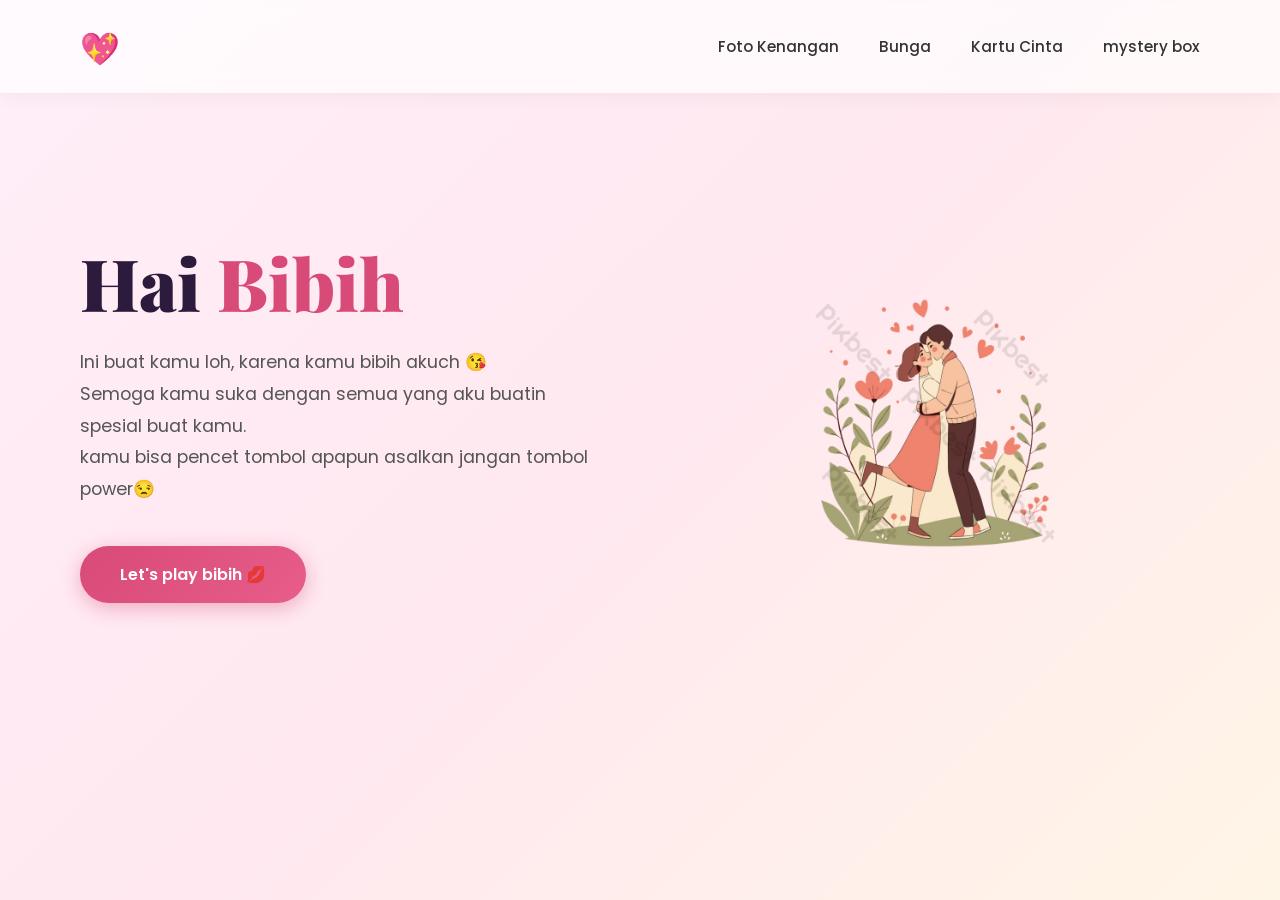
<file: index.html>
<!DOCTYPE html>
<html lang="id">
<head>
  <meta charset="UTF-8">
  <meta name="viewport" content="width=device-width, initial-scale=1.0">
  <title>Untuk Kamu 💖</title>
  <link href="https://fonts.googleapis.com/css2?family=Playfair+Display:wght@700;900&family=Poppins:wght@300;400;500;600&display=swap" rel="stylesheet">
  <link rel="stylesheet" href="index.css">
</head>
<body>

  <!-- Navigation -->
  <nav>
    <div class="logo">💖</div>
    <ul class="nav-links" id="navLinks">
      <li><a href="foto.html">Foto Kenangan</a></li>
      <li><a href="bunga.html">Bunga</a></li>
      <li><a href="card.html">Kartu Cinta</a></li>
      <li><a href="cake.html">mystery box</a></li>
    </ul>
    <div class="menu-toggle" id="menuToggle">
      <span></span>
      <span></span>
      <span></span>
    </div>
  </nav>

  <!-- Hero Section -->
  <section class="hero">
    <div class="hero-content">
      <h1 class="hero-title">
        Hai <span class="highlight">Bibih</span>
      </h1>
      <p class="hero-subtitle">
        Ini buat kamu loh, karena kamu bibih akuch 😘<br>
        Semoga kamu suka dengan semua yang aku buatin spesial buat kamu.<br> kamu bisa pencet tombol apapun asalkan jangan tombol power😒
      </p>
      <div class="cta-buttons">
        <a href="ultah.html" class="btn btn-primary">Let's play bibih 💋</a>
      </div>
    </div>

    <div class="hero-illustration">
      <div class="illustration-container">
        <img src="assets/index.jpg" class="single-foto">
      </div>
    </div>
  </section>

  <script>
    // Mobile menu toggle
    const menuToggle = document.getElementById('menuToggle');
    const navLinks = document.getElementById('navLinks');

    menuToggle.addEventListener('click', () => {
      menuToggle.classList.toggle('active');
      navLinks.classList.toggle('active');
    });

    // Close menu when clicking a link
    const links = navLinks.querySelectorAll('a');
    links.forEach(link => {
      link.addEventListener('click', () => {
        menuToggle.classList.remove('active');
        navLinks.classList.remove('active');
      });
    });

    // Close menu when clicking outside
    document.addEventListener('click', (e) => {
      if (!menuToggle.contains(e.target) && !navLinks.contains(e.target)) {
        menuToggle.classList.remove('active');
        navLinks.classList.remove('active');
      }
    });
  </script>

</body>

</html>
</file>
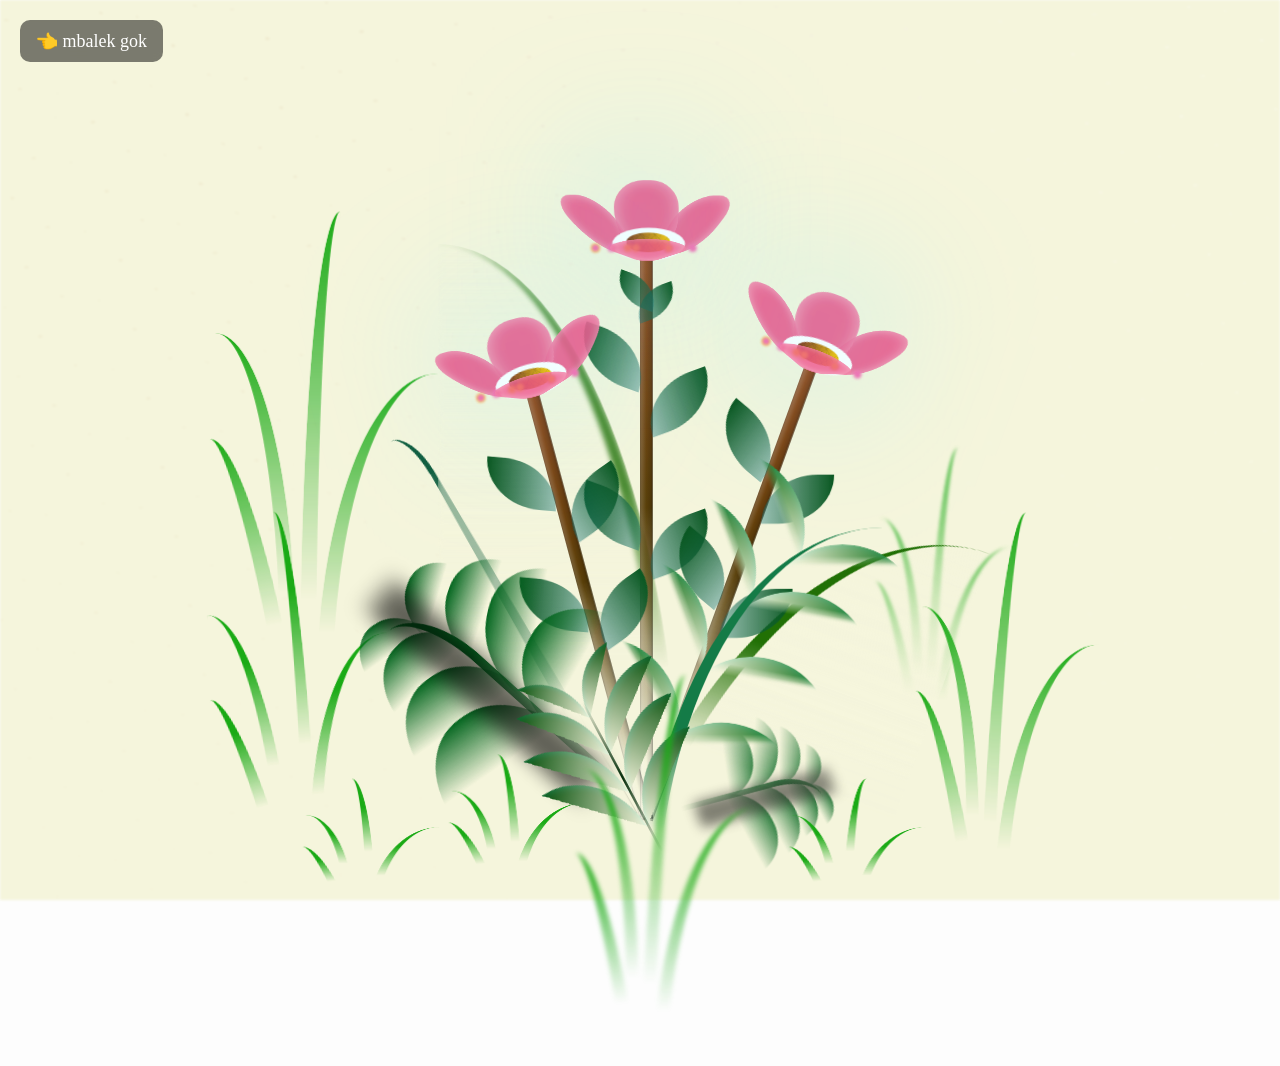
<file: bunga.html>
<!DOCTYPE html>
<html lang="en">
<head>
    <meta charset="UTF-8">
    <meta http-equiv="X-UA-Compatible" content="IE=edge">
    <meta name="viewport" content="width=device-width, initial-scale=1.0">
    <link rel="stylesheet" href="bunga.css">
    <link rel="icon" href="img/flowers.png" type="image/x-icon">
    <title>flowers</title>
</head>
<body class="container">
    <a href="index.html" class="back-btn">👈 mbalek gok</a>
    <div class="night"></div>
    <div class="flowers">
      <div class="flower flower--1">
        <div class="flower__leafs flower__leafs--1">
          <div class="flower__leaf flower__leaf--1"></div>
          <div class="flower__leaf flower__leaf--2"></div>
          <div class="flower__leaf flower__leaf--3"></div>
          <div class="flower__leaf flower__leaf--4"></div>
          <div class="flower__white-circle"></div>
  
          <div class="flower__light flower__light--1"></div>
          <div class="flower__light flower__light--2"></div>
          <div class="flower__light flower__light--3"></div>
          <div class="flower__light flower__light--4"></div>
          <div class="flower__light flower__light--5"></div>
          <div class="flower__light flower__light--6"></div>
          <div class="flower__light flower__light--7"></div>
          <div class="flower__light flower__light--8"></div>
  
        </div>
        <div class="flower__line">
          <div class="flower__line__leaf flower__line__leaf--1"></div>
          <div class="flower__line__leaf flower__line__leaf--2"></div>
          <div class="flower__line__leaf flower__line__leaf--3"></div>
          <div class="flower__line__leaf flower__line__leaf--4"></div>
          <div class="flower__line__leaf flower__line__leaf--5"></div>
          <div class="flower__line__leaf flower__line__leaf--6"></div>
        </div>
      </div>
  
      <div class="flower flower--2">
        <div class="flower__leafs flower__leafs--2">
          <div class="flower__leaf flower__leaf--1"></div>
          <div class="flower__leaf flower__leaf--2"></div>
          <div class="flower__leaf flower__leaf--3"></div>
          <div class="flower__leaf flower__leaf--4"></div>
          <div class="flower__white-circle"></div>
  
          <div class="flower__light flower__light--1"></div>
          <div class="flower__light flower__light--2"></div>
          <div class="flower__light flower__light--3"></div>
          <div class="flower__light flower__light--4"></div>
          <div class="flower__light flower__light--5"></div>
          <div class="flower__light flower__light--6"></div>
          <div class="flower__light flower__light--7"></div>
          <div class="flower__light flower__light--8"></div>
  
        </div>
        <div class="flower__line">
          <div class="flower__line__leaf flower__line__leaf--1"></div>
          <div class="flower__line__leaf flower__line__leaf--2"></div>
          <div class="flower__line__leaf flower__line__leaf--3"></div>
          <div class="flower__line__leaf flower__line__leaf--4"></div>
        </div>
      </div>
  
      <div class="flower flower--3">
        <div class="flower__leafs flower__leafs--3">
          <div class="flower__leaf flower__leaf--1"></div>
          <div class="flower__leaf flower__leaf--2"></div>
          <div class="flower__leaf flower__leaf--3"></div>
          <div class="flower__leaf flower__leaf--4"></div>
          <div class="flower__white-circle"></div>
  
          <div class="flower__light flower__light--1"></div>
          <div class="flower__light flower__light--2"></div>
          <div class="flower__light flower__light--3"></div>
          <div class="flower__light flower__light--4"></div>
          <div class="flower__light flower__light--5"></div>
          <div class="flower__light flower__light--6"></div>
          <div class="flower__light flower__light--7"></div>
          <div class="flower__light flower__light--8"></div>
  
        </div>
        <div class="flower__line">
          <div class="flower__line__leaf flower__line__leaf--1"></div>
          <div class="flower__line__leaf flower__line__leaf--2"></div>
          <div class="flower__line__leaf flower__line__leaf--3"></div>
          <div class="flower__line__leaf flower__line__leaf--4"></div>
        </div>
      </div>
  
      <div class="grow-ans" style="--d:1.2s">
        <div class="flower__g-long">
          <div class="flower__g-long__top"></div>
          <div class="flower__g-long__bottom"></div>
        </div>
      </div>
  
      <div class="growing-grass">
        <div class="flower__grass flower__grass--1">
          <div class="flower__grass--top"></div>
          <div class="flower__grass--bottom"></div>
          <div class="flower__grass__leaf flower__grass__leaf--1"></div>
          <div class="flower__grass__leaf flower__grass__leaf--2"></div>
          <div class="flower__grass__leaf flower__grass__leaf--3"></div>
          <div class="flower__grass__leaf flower__grass__leaf--4"></div>
          <div class="flower__grass__leaf flower__grass__leaf--5"></div>
          <div class="flower__grass__leaf flower__grass__leaf--6"></div>
          <div class="flower__grass__leaf flower__grass__leaf--7"></div>
          <div class="flower__grass__leaf flower__grass__leaf--8"></div>
          <div class="flower__grass__overlay"></div>
        </div>
      </div>
  
      <div class="growing-grass">
        <div class="flower__grass flower__grass--2">
          <div class="flower__grass--top"></div>
          <div class="flower__grass--bottom"></div>
          <div class="flower__grass__leaf flower__grass__leaf--1"></div>
          <div class="flower__grass__leaf flower__grass__leaf--2"></div>
          <div class="flower__grass__leaf flower__grass__leaf--3"></div>
          <div class="flower__grass__leaf flower__grass__leaf--4"></div>
          <div class="flower__grass__leaf flower__grass__leaf--5"></div>
          <div class="flower__grass__leaf flower__grass__leaf--6"></div>
          <div class="flower__grass__leaf flower__grass__leaf--7"></div>
          <div class="flower__grass__leaf flower__grass__leaf--8"></div>
          <div class="flower__grass__overlay"></div>
        </div>
      </div>
  
      <div class="grow-ans" style="--d:2.4s">
        <div class="flower__g-right flower__g-right--1">
          <div class="leaf"></div>
        </div>
      </div>
  
      <div class="grow-ans" style="--d:2.8s">
        <div class="flower__g-right flower__g-right--2">
          <div class="leaf"></div>
        </div>
      </div>
  
      <div class="grow-ans" style="--d:2.8s">
        <div class="flower__g-front">
          <div class="flower__g-front__leaf-wrapper flower__g-front__leaf-wrapper--1">
            <div class="flower__g-front__leaf"></div>
          </div>
          <div class="flower__g-front__leaf-wrapper flower__g-front__leaf-wrapper--2">
            <div class="flower__g-front__leaf"></div>
          </div>
          <div class="flower__g-front__leaf-wrapper flower__g-front__leaf-wrapper--3">
            <div class="flower__g-front__leaf"></div>
          </div>
          <div class="flower__g-front__leaf-wrapper flower__g-front__leaf-wrapper--4">
            <div class="flower__g-front__leaf"></div>
          </div>
          <div class="flower__g-front__leaf-wrapper flower__g-front__leaf-wrapper--5">
            <div class="flower__g-front__leaf"></div>
          </div>
          <div class="flower__g-front__leaf-wrapper flower__g-front__leaf-wrapper--6">
            <div class="flower__g-front__leaf"></div>
          </div>
          <div class="flower__g-front__leaf-wrapper flower__g-front__leaf-wrapper--7">
            <div class="flower__g-front__leaf"></div>
          </div>
          <div class="flower__g-front__leaf-wrapper flower__g-front__leaf-wrapper--8">
            <div class="flower__g-front__leaf"></div>
          </div>
          <div class="flower__g-front__line"></div>
        </div>
      </div>
  
      <div class="grow-ans" style="--d:3.2s">
        <div class="flower__g-fr">
          <div class="leaf"></div>
          <div class="flower__g-fr__leaf flower__g-fr__leaf--1"></div>
          <div class="flower__g-fr__leaf flower__g-fr__leaf--2"></div>
          <div class="flower__g-fr__leaf flower__g-fr__leaf--3"></div>
          <div class="flower__g-fr__leaf flower__g-fr__leaf--4"></div>
          <div class="flower__g-fr__leaf flower__g-fr__leaf--5"></div>
          <div class="flower__g-fr__leaf flower__g-fr__leaf--6"></div>
          <div class="flower__g-fr__leaf flower__g-fr__leaf--7"></div>
          <div class="flower__g-fr__leaf flower__g-fr__leaf--8"></div>
        </div>
      </div>
  
      <div class="long-g long-g--0">
        <div class="grow-ans" style="--d:3s">
          <div class="leaf leaf--0"></div>
        </div>
        <div class="grow-ans" style="--d:2.2s">
          <div class="leaf leaf--1"></div>
        </div>
        <div class="grow-ans" style="--d:3.4s">
          <div class="leaf leaf--2"></div>
        </div>
        <div class="grow-ans" style="--d:3.6s">
          <div class="leaf leaf--3"></div>
        </div>
      </div>
  
      <div class="long-g long-g--1">
        <div class="grow-ans" style="--d:3.6s">
          <div class="leaf leaf--0"></div>
        </div>
        <div class="grow-ans" style="--d:3.8s">
          <div class="leaf leaf--1"></div>
        </div>
        <div class="grow-ans" style="--d:4s">
          <div class="leaf leaf--2"></div>
        </div>
        <div class="grow-ans" style="--d:4.2s">
          <div class="leaf leaf--3"></div>
        </div>
      </div>
  
      <div class="long-g long-g--2">
        <div class="grow-ans" style="--d:4s">
          <div class="leaf leaf--0"></div>
        </div>
        <div class="grow-ans" style="--d:4.2s">
          <div class="leaf leaf--1"></div>
        </div>
        <div class="grow-ans" style="--d:4.4s">
          <div class="leaf leaf--2"></div>
        </div>
        <div class="grow-ans" style="--d:4.6s">
          <div class="leaf leaf--3"></div>
        </div>
      </div>
  
      <div class="long-g long-g--3">
        <div class="grow-ans" style="--d:4s">
          <div class="leaf leaf--0"></div>
        </div>
        <div class="grow-ans" style="--d:4.2s">
          <div class="leaf leaf--1"></div>
        </div>
        <div class="grow-ans" style="--d:3s">
          <div class="leaf leaf--2"></div>
        </div>
        <div class="grow-ans" style="--d:3.6s">
          <div class="leaf leaf--3"></div>
        </div>
      </div>
  
      <div class="long-g long-g--4">
        <div class="grow-ans" style="--d:4s">
          <div class="leaf leaf--0"></div>
        </div>
        <div class="grow-ans" style="--d:4.2s">
          <div class="leaf leaf--1"></div>
        </div>
        <div class="grow-ans" style="--d:3s">
          <div class="leaf leaf--2"></div>
        </div>
        <div class="grow-ans" style="--d:3.6s">
          <div class="leaf leaf--3"></div>
        </div>
      </div>
  
      <div class="long-g long-g--5">
        <div class="grow-ans" style="--d:4s">
          <div class="leaf leaf--0"></div>
        </div>
        <div class="grow-ans" style="--d:4.2s">
          <div class="leaf leaf--1"></div>
        </div>
        <div class="grow-ans" style="--d:3s">
          <div class="leaf leaf--2"></div>
        </div>
        <div class="grow-ans" style="--d:3.6s">
          <div class="leaf leaf--3"></div>
        </div>
      </div>
  
      <div class="long-g long-g--6">
        <div class="grow-ans" style="--d:4.2s">
          <div class="leaf leaf--0"></div>
        </div>
        <div class="grow-ans" style="--d:4.4s">
          <div class="leaf leaf--1"></div>
        </div>
        <div class="grow-ans" style="--d:4.6s">
          <div class="leaf leaf--2"></div>
        </div>
        <div class="grow-ans" style="--d:4.8s">
          <div class="leaf leaf--3"></div>
        </div>
      </div>
  
      <div class="long-g long-g--7">
        <div class="grow-ans" style="--d:3s">
          <div class="leaf leaf--0"></div>
        </div>
        <div class="grow-ans" style="--d:3.2s">
          <div class="leaf leaf--1"></div>
        </div>
        <div class="grow-ans" style="--d:3.5s">
          <div class="leaf leaf--2"></div>
        </div>
        <div class="grow-ans" style="--d:3.6s">
          <div class="leaf leaf--3"></div>
        </div>
      </div>
    </div>
    
    <script src="bunga.js"></script>
  </body>

</html>
</file>
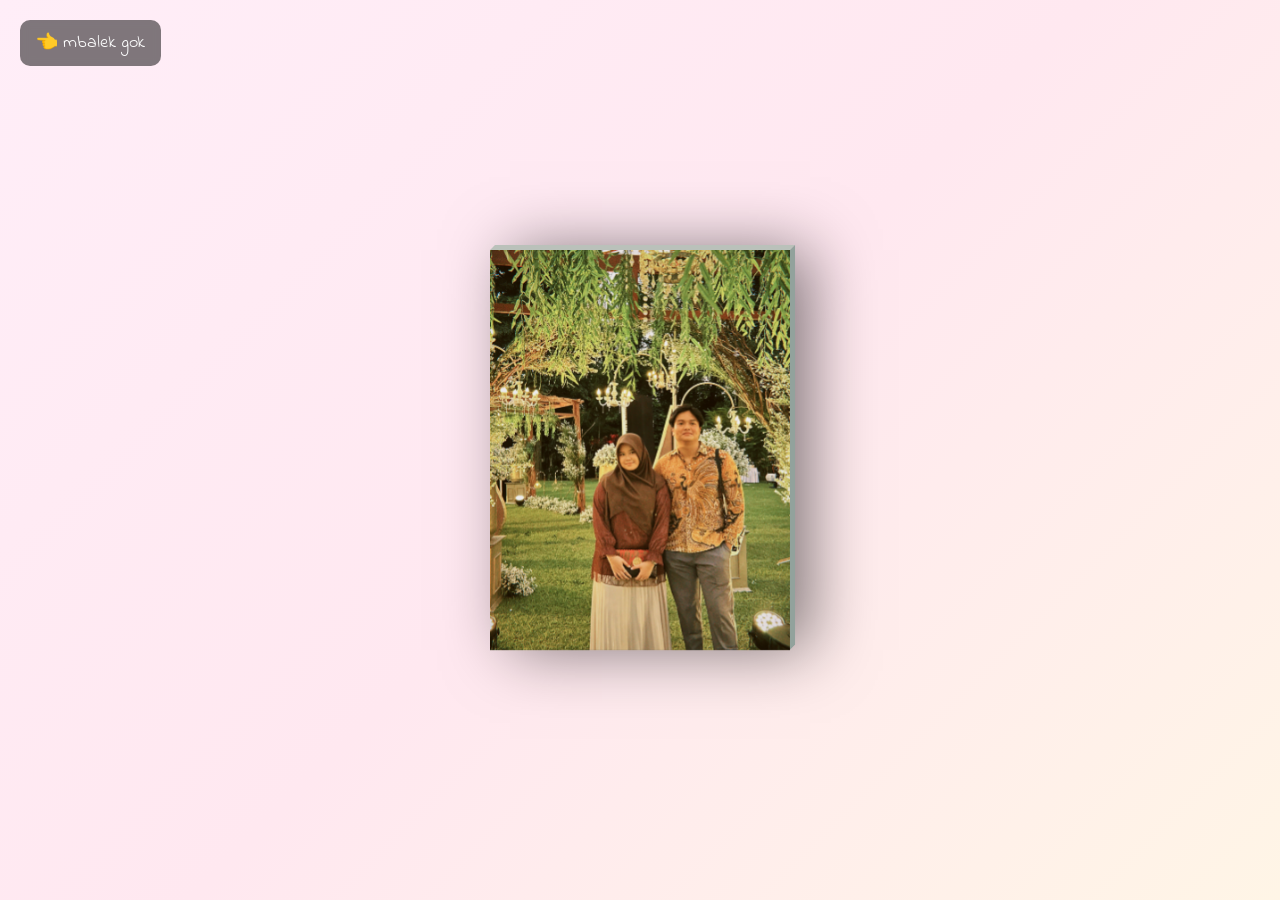
<file: card.html>
<!DOCTYPE html>
<html lang="en">

<head>
    <meta charset="UTF-8">
    <meta http-equiv="X-UA-Compatible" content="IE=edge">
    <meta name="viewport" content="width=device-width, initial-scale=1.0">
    <link href="https://fonts.googleapis.com/css?family=Indie+Flower" rel="stylesheet">
    <link href="https://fonts.googleapis.com/css?family=Amatic+SC" rel="stylesheet">
    <link rel="stylesheet" href="card.css">
    <title>HBD Sayang</title>
</head>

<body>
    <a href="index.html" class="back-btn">👈 mbalek gok</a>
    <div class="card">
        <div class="imgBox">
            <div class="bark"></div>
            <img src="assets/kita.jpg">
        </div>
        <div class="details">
            <h4 class="color1">WISH YOU ALL THE BEST!!(YET)</h4>
            <h4 class="color2">Aku Sayang Kamu 💖</h4>
            <p>Sayang</p>
            <p> Kamu adalah alasan ku bisa</p>
            <p>berkembang</p>
            <p>No matter how hard the day is</p>
            <p>as long as i have you</p>
            <p>everything feels so easy</p>
            <p>and</p>
            <p>No school no problem</p>
            <p>No you Big problem</p>

            <p>jan lupain aku ya:)</p>
            <p class="text-right">Dariku<p>
            <p class="text-right">Maylano :)</p>
        </div>
        </div>
    </div>
  
    <button onclick="window.location.href='index.html'">⬅ Kembali</button>
</body>


</html>
</file>
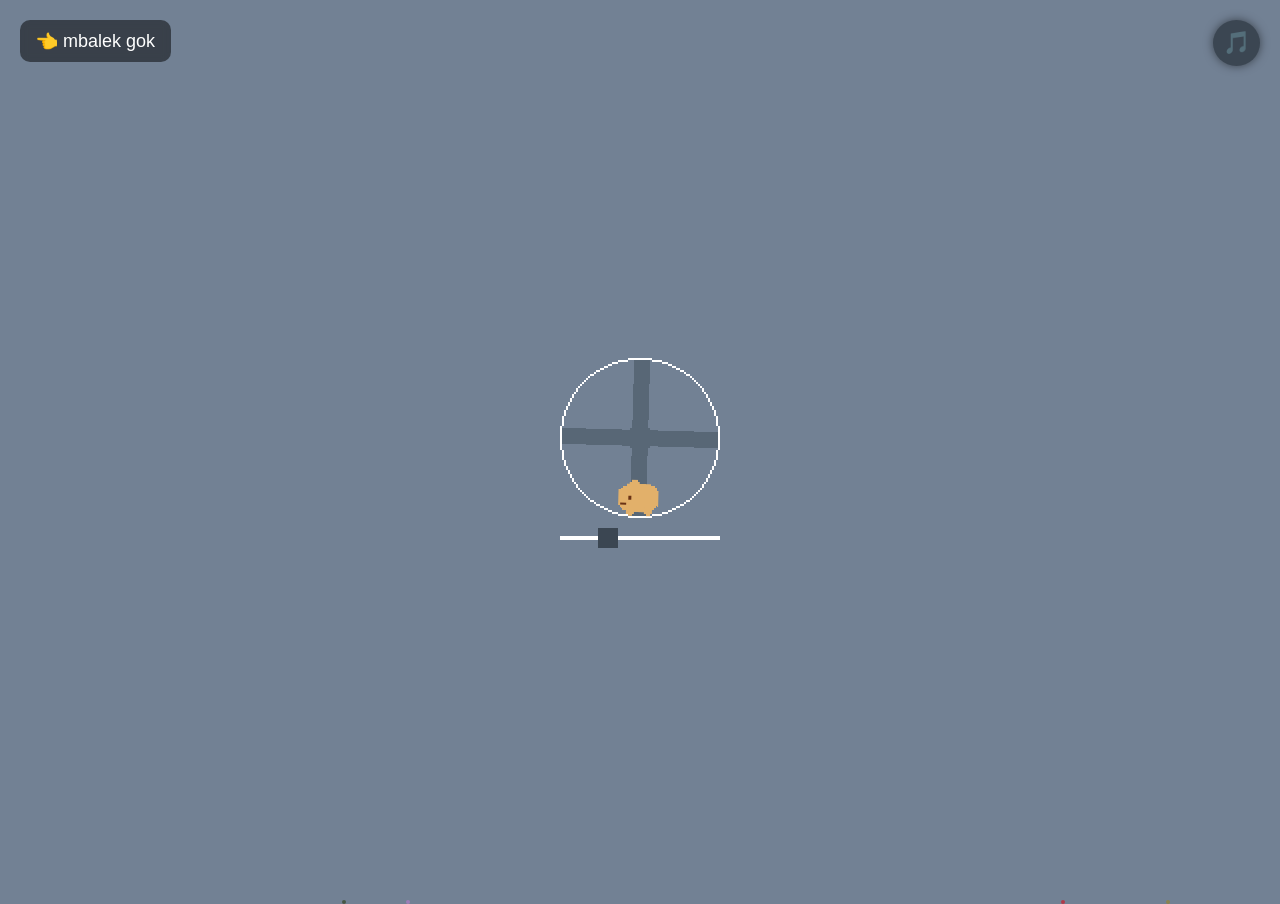
<file: foto.html>
<!DOCTYPE html>
<html lang="id">
<head>
  <meta charset="utf-8" />
  <meta name="viewport" content="width=device-width,initial-scale=1" />
  <title>Hamster Memories</title>
  <!-- Pastikan path ini benar ke file CSS kamu -->
  <link rel="stylesheet" href="foto.css" />
  <!-- Jika kamu ingin font khusus, tambahkan di sini -->
  <link href="https://fonts.googleapis.com/css2?family=Courgette&display=swap" rel="stylesheet">
</head>
<body>
  <a href="index.html" class="back-btn">👈 mbalek gok</a>
  <!-- tombol musik -->
  <button id="playMusic" class="music-btn" aria-label="Putar Musik">🎵</button>
  <!-- Perhatikan path ke lagu -->
  <audio id="bgMusic" src="assets/lagu lili 2.mp3" type="audio/mpeg" preload="auto"></audio>

  <!-- hamster wheel -->
  <section class="scene">
    <div class="wrapper">
      <div class="wheel-frame pix">
        <div class="wheel">
          <div class="wheel-support pix"></div>
          <div class="hamster puff pix">
            <div class="ear pix"></div>
            <div class="head puff pix"></div>
            <div class="bum puff pix"></div>
          </div>
        </div>
      </div>
      <input type="range" name="speed" min="0" max="11" value="3">
    </div>
  </section>

  <!-- Container untuk foto yang muncul -->
    <!-- Container untuk foto yang muncul -->
  <div class="photo-container">
    <div class="photo-item">
        <img src="assets/kita.jpg" class="photo-img">

    </div>
    <div class="photo-item">
        <img src="assets/lili9.jpeg" class="photo-img">

    </div>
    <div class="photo-item">
        <img src="assets/lili1.jpeg" class="photo-img">
  
    </div>
    <div class="photo-item">
        <img src="assets/lili2.jpeg" class="photo-img">
  
    </div>
    <div class="photo-item">
        <img src="assets/lili4.jpeg" class="photo-img">
  
    </div>
    <!-- Foto baru -->
    <div class="photo-item">
        <img src="assets/lili5.jpeg" class="photo-img">
  
    </div>
    <div class="photo-item">
        <img src="assets/lili6.jpeg" class="photo-img">
  
    </div>
    <div class="photo-item">
        <img src="assets/lili8.jpeg" class="photo-img">
  
    </div>
    <div class="photo-item">
        <img src="assets/lili7.jpeg" class="photo-img">
  
    </div>
    <div class="photo-item">
        <img src="assets/lili3.jpeg" class="photo-img">
  
    </div>
  </div>

  <!-- container buat bunga jatuh -->
  <div class="flowers" id="flowers"></div>

  <script src="foto.js"></script>
</body>

</html>
</file>
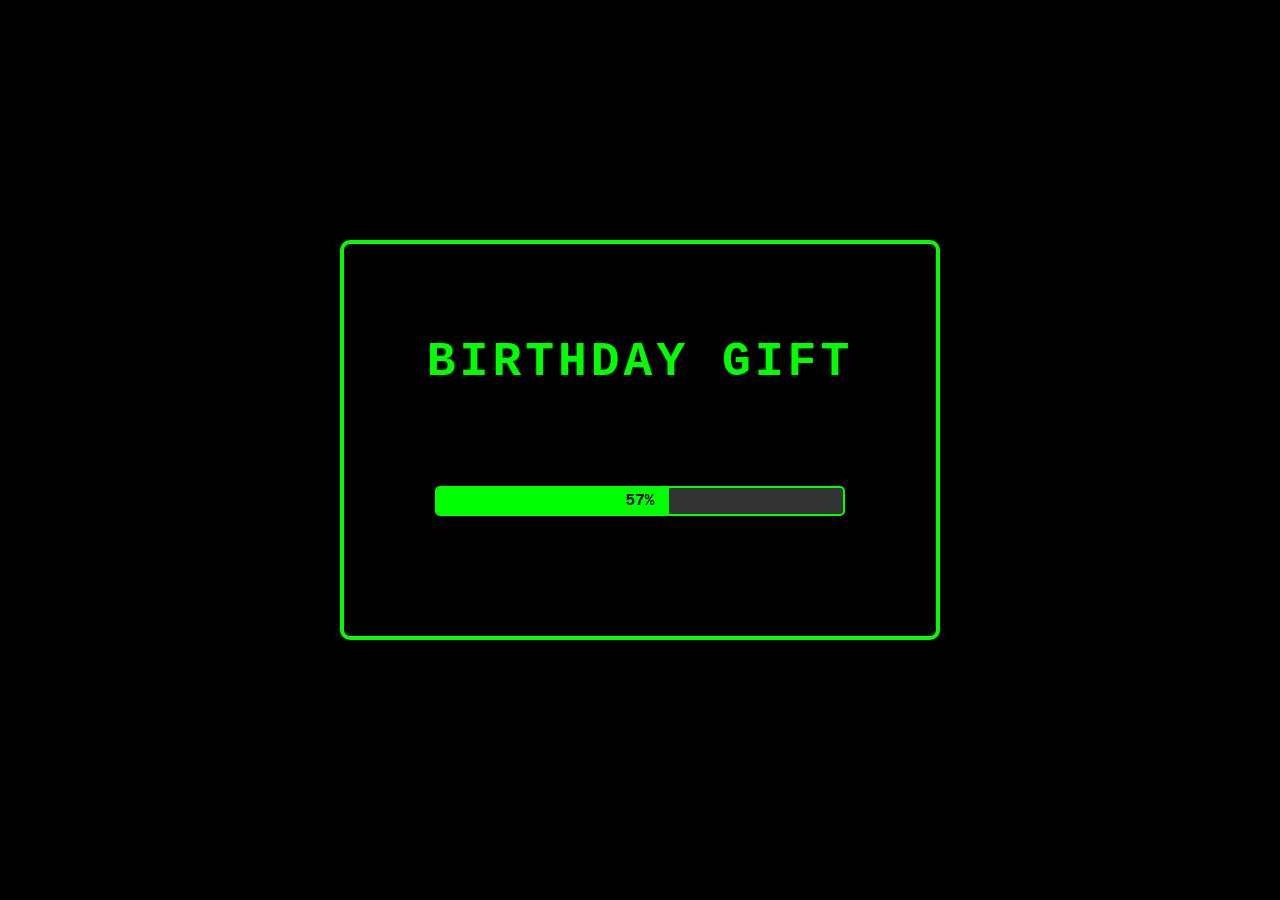
<file: ultah.html>
<!DOCTYPE html>
<html lang="en">
<head>
    <meta charset="UTF-8">
    <meta name="viewport" content="width=device-width, initial-scale=1.0">
    <title>Birthday Gift</title>
    <link rel="stylesheet" href="ultah.css">
</head>
<body>
   
    <div id="gameboy-container">
        <!-- Loading Screen -->
        <div id="loading-screen" class="screen active">
            <div class="gameboy-screen">
                <div class="screen-content">
                    <h1 class="title">BIRTHDAY GIFT</h1>
                    <div class="loading-text">&gt; INITIALIZING..._</div>
                    <div class="progress-bar">
                        <div class="progress-fill" id="progress-fill"></div>
                        <div class="progress-text">38%</div>
                    </div>
                </div>
            </div>
        </div>

        <!-- Main Screen -->
        <div id="main-screen" class="screen">
            <a href="index.html" class="kembali-btn">👈 mbalek gok</a>
            <div class="gameboy-body">
                <div class="gameboy-header">
                    <div class="power-indicator">
                        <span class="power-dot"></span>
                        <span class="power-text">POWER</span>
                    </div>
                    <div class="brand-text">GAME-BOY</div>
                </div>
                
                <div class="gameboy-screen">
                    <div class="screen-content">
                        <h1 class="birthday-title">Happy Birthday!</h1>
                        <div class="start-text">Press Start Button</div>
                        <div class="screen-info">
                            <span class="dot-matrix">DOT MATRIX WITH STEREO SOUND</span>
                            <span class="battery">
                                <span class="battery-dot"></span>
                                BATTERY
                            </span>
                        </div>
                    </div>
                </div>

                <div class="menu-buttons">
                    <button class="menu-btn message-btn" data-page="message">MESSAGE</button>
                    <button class="menu-btn gallery-btn" data-page="gallery">GALLERY</button>
                    <button class="menu-btn music-btn" data-page="music">MUSIC</button>
                    <button class="menu-btn tetris-btn" data-page="tetris">TETRIS</button>
                </div>

                <div class="controls">
                    <div class="dpad">
                        <div class="dpad-center">
                            <div class="dpad-up">↑</div>
                            <div class="dpad-left">←</div>
                            <div class="dpad-right">→</div>
                            <div class="dpad-down">↓</div>
                        </div>
                    </div>
                    <div class="action-buttons">
                        <button class="action-btn b-btn">B</button>
                        <button class="action-btn a-btn">A</button>
                    </div>
                </div>

                <div class="bottom-controls">
                    <button class="control-btn select-btn">SELECT</button>
                    <button class="control-btn start-btn">START</button>
                </div>

                <div class="speaker-grille"></div>
            </div>
        </div>

        <!-- Message Screen -->
        <div id="message-screen" class="screen">
            <div class="page-container">
                <div class="page-screen">
                        <!-- Content will be populated by JavaScript -->
                </div>
                <div class="page-controls">
                    <button class="page-btn back-btn" data-page="main">KEMBALI</button>
                    <button class="page-btn continue-btn">SELANJUTNYA</button>
                </div>
            </div>
        </div>

        <!-- Gallery Screen -->
        <div id="gallery-screen" class="screen">
            <div class="page-container">
                <div class="page-screen">
                    <div class="page-header">Gallery</div>
                    <div class="gallery-content">
                        <!-- Content will be populated by JavaScript -->
                    </div>
                </div>
                <div class="page-controls">
                    <button class="page-btn back-btn" data-page="main">KEMBALI</button>
                    <button class="page-btn continue-btn">SELANJUTNYA</button>
                </div>
            </div>
        </div>

        <!-- Music Screen -->
        <div id="music-screen" class="screen">
            <div class="page-container">
                <div class="page-screen">
                    <div class="page-header">Music Player</div>
                    <div class="music-content">
                        <!-- Content will be populated by JavaScript -->
                    </div>
                </div>
                <div class="page-controls">
                    <button class="page-btn back-btn" data-page="main">KEMBALI</button>
                    <button class="page-btn continue-btn">SELANJUTNYA</button>
                </div>
            </div>
        </div>

        <!-- Tetris Screen -->
        <div id="tetris-screen" class="screen">
            <div class="page-container">
                <div class="page-screen">
                    <div class="tetris-header">
                        <div class="tetris-title">Tetris</div>
                        <div class="tetris-stats">
                            <div class="stat">Score: <span id="score">0</span></div>
                            <div class="stat">Level: <span id="level">1</span></div>
                            <div class="stat">Lines: <span id="lines">0</span></div>
                        </div>
                    </div>
                    <div class="tetris-game">
                        <canvas id="tetris-canvas" width="300" height="400"></canvas>
                    </div>
                    <div class="tetris-controls">
                        <button class="tetris-btn" id="left-btn">◀</button>
                        <button class="tetris-btn" id="rotate-btn">ROTATE</button>
                        <button class="tetris-btn" id="right-btn">▶</button>
                    </div>
                </div>
                <div class="page-controls">
                    <button class="page-btn back-btn" data-page="main">KEMBALI</button>
                </div>
            </div>
        </div>

        <!-- Game Over Modal -->
        <div id="game-over-modal" class="modal">
            <div class="modal-content">
                <div class="game-over-text">GAME OVER</div>
                <button class="modal-btn" id="confirm-btn">CONFIRM</button>
            </div>
        </div>

        <!-- Final Message Modal -->
        <div id="final-message-modal" class="modal">
            <div class="modal-content">
                <div class="final-message-title">INGET YA!</div>
                <div class="final-message-text">
                    <p>walaupun kamu kalah,</p>
                    <p>tapi kamu selalu menang</p>
                    <p>kok di hati aku, HEHE</p>
                    <p>^_^</p>
                    <p class="love-text">I LOVE YOU &lt;3</p>
                </div>
                <button class="modal-btn" id="ok-btn">OK</button>
            </div>
        </div>
    </div>

    <script src="ultah.js"></script>
</body>
</html>
</file>
<file: index.css>
* {
      margin: 0;
      padding: 0;
      box-sizing: border-box;
    }

    body {
      font-family: 'Poppins', sans-serif;
      background: linear-gradient(135deg, #ffeef8 0%, #ffe8f0 50%, #fff5e6 100%);
      min-height: 100vh;
      overflow-x: hidden;
    }

    /* Navigation Bar */
    nav {
      display: flex;
      justify-content: space-between;
      align-items: center;
      padding: 25px 80px;
      background: rgba(255, 255, 255, 0.7);
      backdrop-filter: blur(10px);
      position: sticky;
      top: 0;
      z-index: 100;
      box-shadow: 0 2px 20px rgba(0, 0, 0, 0.05);
      animation: slideDown 0.8s ease-out;
    }

    @keyframes slideDown {
      from {
        opacity: 0;
        transform: translateY(-30px);
      }
      to {
        opacity: 1;
        transform: translateY(0);
      }
    }

    .logo {
      font-family: 'Playfair Display', serif;
      font-size: 2em;
      font-weight: 900;
      color: #d84a77;
      letter-spacing: 2px;
    }

    .nav-links {
      display: flex;
      gap: 40px;
      list-style: none;
    }

    .nav-links a {
      text-decoration: none;
      color: #333;
      font-weight: 500;
      font-size: 0.95em;
      transition: all 0.3s ease;
      position: relative;
    }

    .nav-links a::after {
      content: '';
      position: absolute;
      bottom: -5px;
      left: 0;
      width: 0;
      height: 2px;
      background: #d84a77;
      transition: width 0.3s ease;
    }

    .nav-links a:hover {
      color: #d84a77;
    }

    .nav-links a:hover::after {
      width: 100%;
    }

    /* Mobile Menu Toggle */
    .menu-toggle {
      display: none;
      flex-direction: column;
      cursor: pointer;
      gap: 5px;
    }

    .menu-toggle span {
      width: 25px;
      height: 3px;
      background: #333;
      border-radius: 2px;
      transition: all 0.3s;
    }

    /* Hero Section */
    .hero {
      display: flex;
      align-items: center;
      justify-content: space-between;
      padding: 80px 80px 60px;
      max-width: 1400px;
      margin: 0 auto;
      gap: 60px;
      animation: fadeInUp 1s ease-out;
    }

    @keyframes fadeInUp {
      from {
        opacity: 0;
        transform: translateY(40px);
      }
      to {
        opacity: 1;
        transform: translateY(0);
      }
    }

    .hero-content {
      flex: 1;
      max-width: 600px;
    }

    .hero-title {
      font-family: 'Playfair Display', serif;
      font-size: 4.5em;
      font-weight: 900;
      color: #2d1b3d;
      line-height: 1.1;
      margin-bottom: 25px;
      animation: fadeIn 1.2s ease-out;
    }

    .hero-title .highlight {
      color: #d84a77;
      position: relative;
      display: inline-block;
    }

    .hero-subtitle {
      font-size: 1.1em;
      color: #555;
      line-height: 1.8;
      margin-bottom: 40px;
      font-weight: 400;
      animation: fadeIn 1.5s ease-out;
    }

    .cta-buttons {
      display: flex;
      gap: 20px;
      animation: fadeIn 1.8s ease-out;
    }

    .btn {
      padding: 16px 40px;
      font-size: 1em;
      font-weight: 600;
      border: none;
      border-radius: 50px;
      cursor: pointer;
      transition: all 0.3s ease;
      text-decoration: none;
      display: inline-block;
    }

    .btn-primary {
      background: linear-gradient(135deg, #d84a77, #e85d8a);
      color: white;
      box-shadow: 0 5px 20px rgba(216, 74, 119, 0.4);
    }

    .btn-primary:hover {
      transform: translateY(-3px);
      box-shadow: 0 8px 25px rgba(216, 74, 119, 0.5);
    }

    .btn-secondary {
      background: transparent;
      color: #333;
      border: 2px solid #333;
    }

    .btn-secondary:hover {
      background: #333;
      color: white;
      transform: translateY(-3px);
    }

    /* Hero Illustration */
    .hero-illustration {
      flex: 1;
      display: flex;
      justify-content: center;
      align-items: center;
      position: relative;
    }

    .illustration-container {
      position: relative;
      width: 500px;
      height: 500px;
      display: flex;
      align-items: center;
      justify-content: center;
    }

    .couple-illustration {
      width: 100%;
      height: 100%;
      object-fit: contain;
      filter: drop-shadow(0 10px 40px rgba(216, 74, 119, 0.2));
    }

    .single-foto {
      width: 100%;
      max-width: 300px;
      height: auto;
      object-fit: cover;
      display: block;
      margin: 0 auto;

    }

    @keyframes fadeIn {
      from { opacity: 0; }
      to { opacity: 1; }
    }

    /* Tablet Styles */
    @media (max-width: 1024px) {
      nav {
        padding: 20px 40px;
      }

      .hero {
        padding: 60px 40px 40px;
        gap: 40px;
      }

      .hero-title {
        font-size: 3.5em;
      }

      .illustration-container {
        width: 400px;
        height: 400px;
      }

      .floating-emoji {
        font-size: 12em;
      }
    }

    /* Mobile Styles */
    @media (max-width: 768px) {
      nav {
        padding: 20px 25px;
      }

      .logo {
        font-size: 1.5em;
      }

      .nav-links {
        position: fixed;
        top: 80px;
        left: -100%;
        flex-direction: column;
        background: rgba(255, 255, 255, 0.98);
        backdrop-filter: blur(10px);
        width: 100%;
        padding: 30px;
        gap: 25px;
        box-shadow: 0 10px 30px rgba(0, 0, 0, 0.1);
        transition: left 0.4s ease;
      }

      .nav-links.active {
        left: 0;
      }

      .menu-toggle {
        display: flex;
      }

      .menu-toggle.active span:nth-child(1) {
        transform: rotate(45deg) translate(8px, 8px);
      }

      .menu-toggle.active span:nth-child(2) {
        opacity: 0;
      }

      .menu-toggle.active span:nth-child(3) {
        transform: rotate(-45deg) translate(7px, -7px);
      }

      .hero {
        flex-direction: column-reverse;
        padding: 40px 25px;
        gap: 40px;
        text-align: center;
      }

      .hero-content {
        max-width: 100%;
      }

      .hero-title {
        font-size: 2.8em;
        margin-bottom: 20px;
      }

      .hero-subtitle {
        font-size: 1em;
        margin-bottom: 30px;
      }

      .cta-buttons {
        flex-direction: column;
        gap: 15px;
      }

      .btn {
        width: 100%;
        padding: 15px 35px;
      }

      .illustration-container {
        width: 300px;
        height: 300px;
      }

      .floating-emoji {
        font-size: 10em;
      }

      .decoration {
        font-size: 2em;
      }
    }

    /* Small Mobile */
    @media (max-width: 480px) {
      .hero-title {
        font-size: 2.2em;
      }

      .hero-subtitle {
        font-size: 0.95em;
      }

      .illustration-container {
        width: 250px;
        height: 250px;
      }

      .floating-emoji {
        font-size: 8em;
      }

      .decoration {
        font-size: 1.5em;
      }
    }
</file>
<file: bunga.css>
*,
*::after,
*::before {
  padding: 0;
  margin: 0;
  box-sizing: border-box;
}

:root {
  --dark-color: #f5f5dc; /* Warna dasar krem gelap */
  --light-color: #fdfdfd; /* Warna krem terang untuk highlight/area kosong */
  --mid-color: #f0e6d2;   /* Warna krem tengah */
  --accent-color: #e0cfa9; /* Warna krem agak tua untuk kontras */
}

body {
  display: flex;
  align-items: flex-end;
  justify-content: center;
  min-height: 100vh;
  background-color: var(--light-color);
  overflow: hidden;
  perspective: 1000px;
}

.night {
  position: fixed;
  left: 50%;
  top: 0;
  transform: translateX(-50%);
  width: 100%;
  height: 100%;
  filter: blur(0.1vmin);
  /* Ubah gradient dan pola ke nuansa krem */
  background-image: 
    /* Gradien radial dari atas */
    radial-gradient(ellipse at top, transparent 0%, var(--dark-color)), 
    /* Gradien radial dari bawah dengan warna krem gelap dan sedikit transparan */
    radial-gradient(ellipse at bottom, var(--dark-color), rgba(245, 245, 220, 0.2)), 
    /* Pola garis berulang - ganti warna hitam dengan warna krem gelap */
    repeating-linear-gradient(220deg, rgb(245, 245, 220) 0px, rgb(245, 245, 220) 19px, transparent 19px, transparent 22px), 
    repeating-linear-gradient(189deg, rgb(245, 245, 220) 0px, rgb(245, 245, 220) 19px, transparent 19px, transparent 22px), 
    repeating-linear-gradient(148deg, rgb(245, 245, 220) 0px, rgb(245, 245, 220) 19px, transparent 19px, transparent 22px), 
    /* Gradien utama dari kiri ke kanan - ganti warna dengan nuansa krem */
    linear-gradient(90deg, var(--accent-color), var(--light-color));
}
.flowers {
  position: relative;
  transform: scale(0.9);
}

.flower {
  position: absolute;
  bottom: 10vmin;
  transform-origin: bottom center;
  z-index: 10;
  --fl-speed: 0.3s;
}
.flower--1 {
  -webkit-animation: moving-flower-1 4s linear infinite;
          animation: moving-flower-1 4s linear infinite;
}
.flower--1 .flower__line {
  height: 70vmin;
  -webkit-animation-delay: 0.3s;
          animation-delay: 0.3s;
}
.flower--1 .flower__line__leaf--1 {
  -webkit-animation: blooming-leaf-right var(--fl-speed) 1.6s backwards;
          animation: blooming-leaf-right var(--fl-speed) 1.6s backwards;
}
.flower--1 .flower__line__leaf--2 {
  -webkit-animation: blooming-leaf-right var(--fl-speed) 1.4s backwards;
          animation: blooming-leaf-right var(--fl-speed) 1.4s backwards;
}
.flower--1 .flower__line__leaf--3 {
  -webkit-animation: blooming-leaf-left var(--fl-speed) 1.2s backwards;
          animation: blooming-leaf-left var(--fl-speed) 1.2s backwards;
}
.flower--1 .flower__line__leaf--4 {
  -webkit-animation: blooming-leaf-left var(--fl-speed) 1s backwards;
          animation: blooming-leaf-left var(--fl-speed) 1s backwards;
}
.flower--1 .flower__line__leaf--5 {
  -webkit-animation: blooming-leaf-right var(--fl-speed) 1.8s backwards;
          animation: blooming-leaf-right var(--fl-speed) 1.8s backwards;
}
.flower--1 .flower__line__leaf--6 {
  -webkit-animation: blooming-leaf-left var(--fl-speed) 2s backwards;
          animation: blooming-leaf-left var(--fl-speed) 2s backwards;
}
.flower--2 {
  left: 50%;
  transform: rotate(20deg);
  -webkit-animation: moving-flower-2 4s linear infinite;
          animation: moving-flower-2 4s linear infinite;
}
.flower--2 .flower__line {
  height: 60vmin;
  -webkit-animation-delay: 0.6s;
          animation-delay: 0.6s;
}
.flower--2 .flower__line__leaf--1 {
  -webkit-animation: blooming-leaf-right var(--fl-speed) 1.9s backwards;
          animation: blooming-leaf-right var(--fl-speed) 1.9s backwards;
}
.flower--2 .flower__line__leaf--2 {
  -webkit-animation: blooming-leaf-right var(--fl-speed) 1.7s backwards;
          animation: blooming-leaf-right var(--fl-speed) 1.7s backwards;
}
.flower--2 .flower__line__leaf--3 {
  -webkit-animation: blooming-leaf-left var(--fl-speed) 1.5s backwards;
          animation: blooming-leaf-left var(--fl-speed) 1.5s backwards;
}
.flower--2 .flower__line__leaf--4 {
  -webkit-animation: blooming-leaf-left var(--fl-speed) 1.3s backwards;
          animation: blooming-leaf-left var(--fl-speed) 1.3s backwards;
}
.flower--3 {
  left: 50%;
  transform: rotate(-15deg);
  -webkit-animation: moving-flower-3 4s linear infinite;
          animation: moving-flower-3 4s linear infinite;
}
.flower--3 .flower__line {
  -webkit-animation-delay: 0.9s;
          animation-delay: 0.9s;
}
.flower--3 .flower__line__leaf--1 {
  -webkit-animation: blooming-leaf-right var(--fl-speed) 2.5s backwards;
          animation: blooming-leaf-right var(--fl-speed) 2.5s backwards;
}
.flower--3 .flower__line__leaf--2 {
  -webkit-animation: blooming-leaf-right var(--fl-speed) 2.3s backwards;
          animation: blooming-leaf-right var(--fl-speed) 2.3s backwards;
}
.flower--3 .flower__line__leaf--3 {
  -webkit-animation: blooming-leaf-left var(--fl-speed) 2.1s backwards;
          animation: blooming-leaf-left var(--fl-speed) 2.1s backwards;
}
.flower--3 .flower__line__leaf--4 {
  -webkit-animation: blooming-leaf-left var(--fl-speed) 1.9s backwards;
          animation: blooming-leaf-left var(--fl-speed) 1.9s backwards;
}
.flower__leafs {
  position: relative;
  -webkit-animation: blooming-flower 2s backwards;
          animation: blooming-flower 2s backwards;
}
.flower__leafs--1 {
  -webkit-animation-delay: 1.1s;
          animation-delay: 1.1s;
}
.flower__leafs--2 {
  -webkit-animation-delay: 1.4s;
          animation-delay: 1.4s;
}
.flower__leafs--3 {
  -webkit-animation-delay: 1.7s;
          animation-delay: 1.7s;
}
.flower__leafs::after {
  content: "";
  position: absolute;
  left: 0;
  top: 0;
  transform: translate(-50%, -100%);
  width: 8vmin;
  height: 8vmin;
  background-color: #6bf0ff;
  filter: blur(10vmin);
}
.flower__leaf {
  position: absolute;
  bottom: 0;
  left: 50%;
  width: 8vmin;
  height: 11vmin;
  border-radius: 51% 49% 47% 53%/44% 45% 55% 69%;
  background-color: #f672b0;
  background-image: linear-gradient(to top, #ee5286, #ee5286);
  transform-origin: bottom center;
  opacity: 0.9;
  box-shadow: inset 0 0 2vmin rgba(255, 255, 255, 0.5);
}
.flower__leaf--1 {
  transform: translate(-10%, 1%) rotateY(40deg) rotateX(-50deg);
}
.flower__leaf--2 {
  transform: translate(-50%, -4%) rotateX(40deg);
}
.flower__leaf--3 {
  transform: translate(-90%, 0%) rotateY(45deg) rotateX(50deg);
}
.flower__leaf--4 {
  width: 8vmin;
  height: 8vmin;
  transform-origin: bottom left;
  border-radius: 4vmin 10vmin 4vmin 4vmin;
  transform: translate(0%, 18%) rotateX(70deg) rotate(-43deg);
  background-image: linear-gradient(to top, #ee5286, #ee5286);
  z-index: 1;
  opacity: 0.8;
}
.flower__white-circle {
  position: absolute;
  left: -3.5vmin;
  top: -3vmin;
  width: 9vmin;
  height: 4vmin;
  border-radius: 50%;
  background-color: #fff;
}
.flower__white-circle::after {
  content: "";
  position: absolute;
  left: 50%;
  top: 45%;
  transform: translate(-50%, -50%);
  width: 60%;
  height: 60%;
  border-radius: inherit;
  background-image: repeating-linear-gradient(135deg, rgba(0, 0, 0, 0.03) 0px, rgba(0, 0, 0, 0.03) 1px, transparent 1px, transparent 12px), repeating-linear-gradient(45deg, rgba(0, 0, 0, 0.03) 0px, rgba(0, 0, 0, 0.03) 1px, transparent 1px, transparent 12px), repeating-linear-gradient(67.5deg, rgba(0, 0, 0, 0.03) 0px, rgba(0, 0, 0, 0.03) 1px, transparent 1px, transparent 12px), repeating-linear-gradient(135deg, rgba(0, 0, 0, 0.03) 0px, rgba(0, 0, 0, 0.03) 1px, transparent 1px, transparent 12px), repeating-linear-gradient(45deg, rgba(0, 0, 0, 0.03) 0px, rgba(0, 0, 0, 0.03) 1px, transparent 1px, transparent 12px), repeating-linear-gradient(112.5deg, rgba(0, 0, 0, 0.03) 0px, rgba(0, 0, 0, 0.03) 1px, transparent 1px, transparent 12px), repeating-linear-gradient(112.5deg, rgba(0, 0, 0, 0.03) 0px, rgba(0, 0, 0, 0.03) 1px, transparent 1px, transparent 12px), repeating-linear-gradient(45deg, rgba(0, 0, 0, 0.03) 0px, rgba(0, 0, 0, 0.03) 1px, transparent 1px, transparent 12px), repeating-linear-gradient(22.5deg, rgba(0, 0, 0, 0.03) 0px, rgba(0, 0, 0, 0.03) 1px, transparent 1px, transparent 12px), repeating-linear-gradient(45deg, rgba(0, 0, 0, 0.03) 0px, rgba(0, 0, 0, 0.03) 1px, transparent 1px, transparent 12px), repeating-linear-gradient(22.5deg, rgba(0, 0, 0, 0.03) 0px, rgba(0, 0, 0, 0.03) 1px, transparent 1px, transparent 12px), repeating-linear-gradient(135deg, rgba(0, 0, 0, 0.03) 0px, rgba(0, 0, 0, 0.03) 1px, transparent 1px, transparent 12px), repeating-linear-gradient(157.5deg, rgba(0, 0, 0, 0.03) 0px, rgba(0, 0, 0, 0.03) 1px, transparent 1px, transparent 12px), repeating-linear-gradient(67.5deg, rgba(0, 0, 0, 0.03) 0px, rgba(0, 0, 0, 0.03) 1px, transparent 1px, transparent 12px), repeating-linear-gradient(67.5deg, rgba(0, 0, 0, 0.03) 0px, rgba(0, 0, 0, 0.03) 1px, transparent 1px, transparent 12px), linear-gradient(90deg, rgb(127, 47, 21), rgb(255, 206, 0));
}
.flower__line {
  height: 55vmin;
  width: 1.5vmin;
  background-image: linear-gradient(to left, rgba(0, 0, 0, 0.2), transparent, rgba(255, 255, 255, 0.2)), linear-gradient(to top, transparent 10%, #583e08, #944415);
  box-shadow: inset 0 0 2px rgba(0, 0, 0, 0.5);
  -webkit-animation: grow-flower-tree 4s backwards;
          animation: grow-flower-tree 4s backwards;
}
.flower__line__leaf {
  --w: 7vmin;
  --h: calc(var(--w) + 2vmin);
  position: absolute;
  top: 20%;
  left: 90%;
  width: var(--w);
  height: var(--h);
  border-top-right-radius: var(--h);
  border-bottom-left-radius: var(--h);
  background-image: linear-gradient(to top, rgba(20, 117, 122, 0.4), #095721);
}
.flower__line__leaf--1 {
  transform: rotate(70deg) rotateY(30deg);
}
.flower__line__leaf--2 {
  top: 45%;
  transform: rotate(70deg) rotateY(30deg);
}
.flower__line__leaf--3, .flower__line__leaf--4, .flower__line__leaf--6 {
  border-top-right-radius: 0;
  border-bottom-left-radius: 0;
  border-top-left-radius: var(--h);
  border-bottom-right-radius: var(--h);
  left: -460%;
  top: 12%;
  transform: rotate(-70deg) rotateY(30deg);
}
.flower__line__leaf--4 {
  top: 40%;
}
.flower__line__leaf--5 {
  top: 0;
  transform-origin: left;
  transform: rotate(70deg) rotateY(30deg) scale(0.6);
}
.flower__line__leaf--6 {
  top: -2%;
  left: -450%;
  transform-origin: right;
  transform: rotate(-70deg) rotateY(30deg) scale(0.6);
}
.flower__light {
  position: absolute;
  bottom: 0vmin;
  width: 1vmin;
  height: 1vmin;
  background-color: rgb(255, 251, 0);
  border-radius: 50%;
  filter: blur(0.2vmin);
  -webkit-animation: light-ans 4s linear infinite backwards;
          animation: light-ans 4s linear infinite backwards;
}
.flower__light:nth-child(odd) {
  background-color: #f76baf;
}
.flower__light--1 {
  left: -2vmin;
  -webkit-animation-delay: 1s;
          animation-delay: 1s;
}
.flower__light--2 {
  left: 3vmin;
  -webkit-animation-delay: 0.5s;
          animation-delay: 0.5s;
}
.flower__light--3 {
  left: -6vmin;
  -webkit-animation-delay: 0.3s;
          animation-delay: 0.3s;
}
.flower__light--4 {
  left: 6vmin;
  -webkit-animation-delay: 0.9s;
          animation-delay: 0.9s;
}
.flower__light--5 {
  left: -1vmin;
  -webkit-animation-delay: 1.5s;
          animation-delay: 1.5s;
}
.flower__light--6 {
  left: -4vmin;
  -webkit-animation-delay: 3s;
          animation-delay: 3s;
}
.flower__light--7 {
  left: 3vmin;
  -webkit-animation-delay: 2s;
          animation-delay: 2s;
}
.flower__light--8 {
  left: -6vmin;
  -webkit-animation-delay: 3.5s;
          animation-delay: 3.5s;
}
.flower__grass {
  --c: #04661f;
  --line-w: 1.5vmin;
  position: absolute;
  bottom: 12vmin;
  left: -7vmin;
  display: flex;
  flex-direction: column;
  align-items: flex-end;
  z-index: 20;
  transform-origin: bottom center;
  transform: rotate(-48deg) rotateY(40deg);
}
.flower__grass--1 {
  -webkit-animation: moving-grass 2s linear infinite;
          animation: moving-grass 2s linear infinite;
}
.flower__grass--2 {
  left: 2vmin;
  bottom: 10vmin;
  transform: scale(0.5) rotate(75deg) rotateX(10deg) rotateY(-200deg);
  opacity: 0.8;
  z-index: 0;
  -webkit-animation: moving-grass--2 1.5s linear infinite;
          animation: moving-grass--2 1.5s linear infinite;
}
.flower__grass--top {
  width: 7vmin;
  height: 10vmin;
  border-top-right-radius: 100%;
  border-right: var(--line-w) solid var(--c);
  transform-origin: bottom center;
  transform: rotate(-2deg);
}
.flower__grass--bottom {
  margin-top: -2px;
  width: var(--line-w);
  height: 25vmin;
  background-image: linear-gradient(to top, transparent, var(--c));
}
.flower__grass__leaf {
  --size: 10vmin;
  position: absolute;
  width: calc(var(--size) * 2.1);
  height: var(--size);
  border-top-left-radius: var(--size);
  border-top-right-radius: var(--size);
  background-image: linear-gradient(to top, transparent, transparent 30%, var(--c));
  z-index: 100;
}
.flower__grass__leaf--1 {
  top: -6%;
  left: 30%;
  --size: 6vmin;
  transform: rotate(-20deg);
  -webkit-animation: growing-grass-ans--1 2s 2.6s backwards;
          animation: growing-grass-ans--1 2s 2.6s backwards;
}
@-webkit-keyframes growing-grass-ans--1 {
  0% {
    transform-origin: bottom left;
    transform: rotate(-20deg) scale(0);
  }
}
@keyframes growing-grass-ans--1 {
  0% {
    transform-origin: bottom left;
    transform: rotate(-20deg) scale(0);
  }
}
.flower__grass__leaf--2 {
  top: -5%;
  left: -110%;
  --size: 6vmin;
  transform: rotate(10deg);
  -webkit-animation: growing-grass-ans--2 2s 2.4s linear backwards;
          animation: growing-grass-ans--2 2s 2.4s linear backwards;
}
@-webkit-keyframes growing-grass-ans--2 {
  0% {
    transform-origin: bottom right;
    transform: rotate(10deg) scale(0);
  }
}
@keyframes growing-grass-ans--2 {
  0% {
    transform-origin: bottom right;
    transform: rotate(10deg) scale(0);
  }
}
.flower__grass__leaf--3 {
  top: 5%;
  left: 60%;
  --size: 8vmin;
  transform: rotate(-18deg) rotateX(-20deg);
  -webkit-animation: growing-grass-ans--3 2s 2.2s linear backwards;
          animation: growing-grass-ans--3 2s 2.2s linear backwards;
}
@-webkit-keyframes growing-grass-ans--3 {
  0% {
    transform-origin: bottom left;
    transform: rotate(-18deg) rotateX(-20deg) scale(0);
  }
}
@keyframes growing-grass-ans--3 {
  0% {
    transform-origin: bottom left;
    transform: rotate(-18deg) rotateX(-20deg) scale(0);
  }
}
.flower__grass__leaf--4 {
  top: 6%;
  left: -135%;
  --size: 8vmin;
  transform: rotate(2deg);
  -webkit-animation: growing-grass-ans--4 2s 2s linear backwards;
          animation: growing-grass-ans--4 2s 2s linear backwards;
}
@-webkit-keyframes growing-grass-ans--4 {
  0% {
    transform-origin: bottom right;
    transform: rotate(2deg) scale(0);
  }
}
@keyframes growing-grass-ans--4 {
  0% {
    transform-origin: bottom right;
    transform: rotate(2deg) scale(0);
  }
}
.flower__grass__leaf--5 {
  top: 20%;
  left: 60%;
  --size: 10vmin;
  transform: rotate(-24deg) rotateX(-20deg);
  -webkit-animation: growing-grass-ans--5 2s 1.8s linear backwards;
          animation: growing-grass-ans--5 2s 1.8s linear backwards;
}
@-webkit-keyframes growing-grass-ans--5 {
  0% {
    transform-origin: bottom left;
    transform: rotate(-24deg) rotateX(-20deg) scale(0);
  }
}
@keyframes growing-grass-ans--5 {
  0% {
    transform-origin: bottom left;
    transform: rotate(-24deg) rotateX(-20deg) scale(0);
  }
}
.flower__grass__leaf--6 {
  top: 22%;
  left: -180%;
  --size: 10vmin;
  transform: rotate(10deg);
  -webkit-animation: growing-grass-ans--6 2s 1.6s linear backwards;
          animation: growing-grass-ans--6 2s 1.6s linear backwards;
}
@-webkit-keyframes growing-grass-ans--6 {
  0% {
    transform-origin: bottom right;
    transform: rotate(10deg) scale(0);
  }
}
@keyframes growing-grass-ans--6 {
  0% {
    transform-origin: bottom right;
    transform: rotate(10deg) scale(0);
  }
}
.flower__grass__leaf--7 {
  top: 39%;
  left: 70%;
  --size: 10vmin;
  transform: rotate(-10deg);
  -webkit-animation: growing-grass-ans--7 2s 1.4s linear backwards;
          animation: growing-grass-ans--7 2s 1.4s linear backwards;
}
@-webkit-keyframes growing-grass-ans--7 {
  0% {
    transform-origin: bottom left;
    transform: rotate(-10deg) scale(0);
  }
}
@keyframes growing-grass-ans--7 {
  0% {
    transform-origin: bottom left;
    transform: rotate(-10deg) scale(0);
  }
}
.flower__grass__leaf--8 {
  top: 40%;
  left: -215%;
  --size: 11vmin;
  transform: rotate(10deg);
  -webkit-animation: growing-grass-ans--8 2s 1.2s linear backwards;
          animation: growing-grass-ans--8 2s 1.2s linear backwards;
}
@-webkit-keyframes growing-grass-ans--8 {
  0% {
    transform-origin: bottom right;
    transform: rotate(10deg) scale(0);
  }
}
@keyframes growing-grass-ans--8 {
  0% {
    transform-origin: bottom right;
    transform: rotate(10deg) scale(0);
  }
}
.flower__grass__overlay {
  position: absolute;
  top: -10%;
  right: 0%;
  width: 100%;
  height: 100%;
  background-color: rgba(0, 0, 0, 0.6);
  filter: blur(1.5vmin);
  z-index: 100;
}
.flower__g-long {
  --w: 2vmin;
  --h: 6vmin;
  --c: #0e5b3c;
  position: absolute;
  bottom: 10vmin;
  left: -3vmin;
  transform-origin: bottom center;
  transform: rotate(-30deg) rotateY(-20deg);
  display: flex;
  flex-direction: column;
  align-items: flex-end;
  -webkit-animation: flower-g-long-ans 3s linear infinite;
          animation: flower-g-long-ans 3s linear infinite;
}
@-webkit-keyframes flower-g-long-ans {
  0%, 100% {
    transform: rotate(-30deg) rotateY(-20deg);
  }
  50% {
    transform: rotate(-32deg) rotateY(-20deg);
  }
}
@keyframes flower-g-long-ans {
  0%, 100% {
    transform: rotate(-30deg) rotateY(-20deg);
  }
  50% {
    transform: rotate(-32deg) rotateY(-20deg);
  }
}
.flower__g-long__top {
  top: calc(var(--h) * -1);
  width: calc(var(--w) + 1vmin);
  height: var(--h);
  border-top-right-radius: 100%;
  border-right: 0.7vmin solid var(--c);
  transform: translate(-0.7vmin, 1vmin);
}
.flower__g-long__bottom {
  width: var(--w);
  height: 50vmin;
  transform-origin: bottom center;
  background-image: linear-gradient(to top, transparent 30%, var(--c));
  box-shadow: inset 0 0 2px rgba(0, 0, 0, 0.5);
  -webkit-clip-path: polygon(35% 0, 65% 1%, 100% 100%, 0% 100%);
          clip-path: polygon(35% 0, 65% 1%, 100% 100%, 0% 100%);
}
.flower__g-right {
  position: absolute;
  bottom: 6vmin;
  left: -2vmin;
  transform-origin: bottom left;
  transform: rotate(20deg);
}
.flower__g-right .leaf {
  width: 30vmin;
  height: 50vmin;
  border-top-left-radius: 100%;
  border-left: 2vmin solid #217005;
  background-image: linear-gradient(to bottom, transparent, var(--dark-color) 60%);
  -webkit-mask-image: linear-gradient(to top, transparent 30%, #24803e 60%);
}
.flower__g-right--1 {
  -webkit-animation: flower-g-right-ans 2.5s linear infinite;
          animation: flower-g-right-ans 2.5s linear infinite;
}
.flower__g-right--2 {
  left: 5vmin;
  transform: rotateY(-180deg);
  -webkit-animation: flower-g-right-ans--2 3s linear infinite;
          animation: flower-g-right-ans--2 3s linear infinite;
}
.flower__g-right--2 .leaf {
  height: 75vmin;
  filter: blur(0.3vmin);
  opacity: 0.8;
}
@-webkit-keyframes flower-g-right-ans {
  0%, 100% {
    transform: rotate(20deg);
  }
  50% {
    transform: rotate(24deg) rotateX(-20deg);
  }
}
@keyframes flower-g-right-ans {
  0%, 100% {
    transform: rotate(20deg);
  }
  50% {
    transform: rotate(24deg) rotateX(-20deg);
  }
}
@-webkit-keyframes flower-g-right-ans--2 {
  0%, 100% {
    transform: rotateY(-180deg) rotate(0deg) rotateX(-20deg);
  }
  50% {
    transform: rotateY(-180deg) rotate(6deg) rotateX(-20deg);
  }
}
@keyframes flower-g-right-ans--2 {
  0%, 100% {
    transform: rotateY(-180deg) rotate(0deg) rotateX(-20deg);
  }
  50% {
    transform: rotateY(-180deg) rotate(6deg) rotateX(-20deg);
  }
}
.flower__g-front {
  position: absolute;
  bottom: 6vmin;
  left: 2.5vmin;
  z-index: 100;
  transform-origin: bottom center;
  transform: rotate(-28deg) rotateY(30deg) scale(1.04);
  -webkit-animation: flower__g-front-ans 2s linear infinite;
          animation: flower__g-front-ans 2s linear infinite;
}
@-webkit-keyframes flower__g-front-ans {
  0%, 100% {
    transform: rotate(-28deg) rotateY(30deg) scale(1.04);
  }
  50% {
    transform: rotate(-35deg) rotateY(40deg) scale(1.04);
  }
}
@keyframes flower__g-front-ans {
  0%, 100% {
    transform: rotate(-28deg) rotateY(30deg) scale(1.04);
  }
  50% {
    transform: rotate(-35deg) rotateY(40deg) scale(1.04);
  }
}
.flower__g-front__line {
  width: 0.3vmin;
  height: 20vmin;
  background-image: linear-gradient(to top, transparent, #042e0b, transparent 100%);
  position: relative;
}
.flower__g-front__leaf-wrapper {
  position: absolute;
  top: 0;
  left: 0;
  transform-origin: bottom left;
  transform: rotate(10deg);
}
.flower__g-front__leaf-wrapper:nth-child(even) {
  left: 0vmin;
  transform: rotateY(-180deg) rotate(5deg);
  -webkit-animation: flower__g-front__leaf-left-ans 1s ease-in backwards;
          animation: flower__g-front__leaf-left-ans 1s ease-in backwards;
}
.flower__g-front__leaf-wrapper:nth-child(odd) {
  -webkit-animation: flower__g-front__leaf-ans 1s ease-in backwards;
          animation: flower__g-front__leaf-ans 1s ease-in backwards;
}
.flower__g-front__leaf-wrapper--1 {
  top: -8vmin;
  transform: scale(0.7);
  -webkit-animation: flower__g-front__leaf-ans 1s 5.5s ease-in backwards !important;
          animation: flower__g-front__leaf-ans 1s 5.5s ease-in backwards !important;
}
.flower__g-front__leaf-wrapper--2 {
  top: -8vmin;
  transform: rotateY(-180deg) scale(0.7) !important;
  -webkit-animation: flower__g-front__leaf-left-ans-2 1s 4.6s ease-in backwards !important;
          animation: flower__g-front__leaf-left-ans-2 1s 4.6s ease-in backwards !important;
}
.flower__g-front__leaf-wrapper--3 {
  top: -3vmin;
  -webkit-animation: flower__g-front__leaf-ans 1s 4.6s ease-in backwards;
          animation: flower__g-front__leaf-ans 1s 4.6s ease-in backwards;
}
.flower__g-front__leaf-wrapper--4 {
  top: -3vmin;
  transform: rotateY(-180deg) scale(0.9) !important;
  -webkit-animation: flower__g-front__leaf-left-ans-2 1s 4.6s ease-in backwards !important;
          animation: flower__g-front__leaf-left-ans-2 1s 4.6s ease-in backwards !important;
}
@-webkit-keyframes flower__g-front__leaf-left-ans-2 {
  0% {
    transform: rotateY(-180deg) scale(0);
  }
}
@keyframes flower__g-front__leaf-left-ans-2 {
  0% {
    transform: rotateY(-180deg) scale(0);
  }
}
.flower__g-front__leaf-wrapper--5, .flower__g-front__leaf-wrapper--6 {
  top: 2vmin;
}
.flower__g-front__leaf-wrapper--7, .flower__g-front__leaf-wrapper--8 {
  top: 6.5vmin;
}
.flower__g-front__leaf-wrapper--2 {
  -webkit-animation-delay: 5.2s !important;
          animation-delay: 5.2s !important;
}
.flower__g-front__leaf-wrapper--3 {
  -webkit-animation-delay: 4.9s !important;
          animation-delay: 4.9s !important;
}
.flower__g-front__leaf-wrapper--5 {
  -webkit-animation-delay: 4.3s !important;
          animation-delay: 4.3s !important;
}
.flower__g-front__leaf-wrapper--6 {
  -webkit-animation-delay: 4.1s !important;
          animation-delay: 4.1s !important;
}
.flower__g-front__leaf-wrapper--7 {
  -webkit-animation-delay: 3.8s !important;
          animation-delay: 3.8s !important;
}
.flower__g-front__leaf-wrapper--8 {
  -webkit-animation-delay: 3.5s !important;
          animation-delay: 3.5s !important;
}
@-webkit-keyframes flower__g-front__leaf-ans {
  0% {
    transform: rotate(10deg) scale(0);
  }
}
@keyframes flower__g-front__leaf-ans {
  0% {
    transform: rotate(10deg) scale(0);
  }
}
@-webkit-keyframes flower__g-front__leaf-left-ans {
  0% {
    transform: rotateY(-180deg) rotate(5deg) scale(0);
  }
}
@keyframes flower__g-front__leaf-left-ans {
  0% {
    transform: rotateY(-180deg) rotate(5deg) scale(0);
  }
}
.flower__g-front__leaf {
  width: 10vmin;
  height: 10vmin;
  border-radius: 100% 0% 0% 100%/100% 100% 0% 0%;
  box-shadow: inset 0 2px 1vmin hsla(184deg, 97%, 58%, 0.2);
  background-image: linear-gradient(to bottom left, transparent, var(--dark-color)), linear-gradient(to bottom right, #064f0a 50%, transparent 50%, transparent);
  -webkit-mask-image: linear-gradient(to bottom right, #097149 50%, transparent 50%, transparent);
  mask-image: linear-gradient(to bottom right, #0e8723 50%, transparent 50%, transparent);
}
.flower__g-fr {
  position: absolute;
  bottom: -4vmin;
  left: vmin;
  transform-origin: bottom left;
  z-index: 10;
  -webkit-animation: flower__g-fr-ans 2s linear infinite;
          animation: flower__g-fr-ans 2s linear infinite;
}
@-webkit-keyframes flower__g-fr-ans {
  0%, 100% {
    transform: rotate(2deg);
  }
  50% {
    transform: rotate(4deg);
  }
}
@keyframes flower__g-fr-ans {
  0%, 100% {
    transform: rotate(2deg);
  }
  50% {
    transform: rotate(4deg);
  }
}
.flower__g-fr .leaf {
  width: 30vmin;
  height: 50vmin;
  border-top-left-radius: 100%;
  border-left: 2vmin solid #147b47;
  -webkit-mask-image: linear-gradient(to top, transparent 25%, #0e4e2a 50%);
  position: relative;
  z-index: 1;
}
.flower__g-fr__leaf {
  position: absolute;
  top: 0;
  left: 0;
  width: 10vmin;
  height: 10vmin;
  border-radius: 100% 0% 0% 100%/100% 100% 0% 0%;
  box-shadow: inset 0 2px 1vmin hsla(184deg, 97%, 58%, 0.2);
  background-image: linear-gradient(to bottom left, transparent, var(--dark-color) 98%), linear-gradient(to bottom right, #106e18 45%, transparent 50%, transparent);
  -webkit-mask-image: linear-gradient(135deg, #175f22 40%, transparent 50%, transparent);
}
.flower__g-fr__leaf--1 {
  left: 20vmin;
  transform: rotate(45deg);
  -webkit-animation: flower__g-fr-leaft-ans-1 0.5s 5.2s linear backwards;
          animation: flower__g-fr-leaft-ans-1 0.5s 5.2s linear backwards;
}
@-webkit-keyframes flower__g-fr-leaft-ans-1 {
  0% {
    transform-origin: left;
    transform: rotate(45deg) scale(0);
  }
}
@keyframes flower__g-fr-leaft-ans-1 {
  0% {
    transform-origin: left;
    transform: rotate(45deg) scale(0);
  }
}
.flower__g-fr__leaf--2 {
  left: 12vmin;
  top: -7vmin;
  transform: rotate(25deg) rotateY(-180deg);
  -webkit-animation: flower__g-fr-leaft-ans-6 0.5s 5s linear backwards;
          animation: flower__g-fr-leaft-ans-6 0.5s 5s linear backwards;
}
.flower__g-fr__leaf--3 {
  left: 15vmin;
  top: 6vmin;
  transform: rotate(55deg);
  -webkit-animation: flower__g-fr-leaft-ans-5 0.5s 4.8s linear backwards;
          animation: flower__g-fr-leaft-ans-5 0.5s 4.8s linear backwards;
}
.flower__g-fr__leaf--4 {
  left: 6vmin;
  top: -2vmin;
  transform: rotate(25deg) rotateY(-180deg);
  -webkit-animation: flower__g-fr-leaft-ans-6 0.5s 4.6s linear backwards;
          animation: flower__g-fr-leaft-ans-6 0.5s 4.6s linear backwards;
}
.flower__g-fr__leaf--5 {
  left: 10vmin;
  top: 14vmin;
  transform: rotate(55deg);
  -webkit-animation: flower__g-fr-leaft-ans-5 0.5s 4.4s linear backwards;
          animation: flower__g-fr-leaft-ans-5 0.5s 4.4s linear backwards;
}
@-webkit-keyframes flower__g-fr-leaft-ans-5 {
  0% {
    transform-origin: left;
    transform: rotate(55deg) scale(0);
  }
}
@keyframes flower__g-fr-leaft-ans-5 {
  0% {
    transform-origin: left;
    transform: rotate(55deg) scale(0);
  }
}
.flower__g-fr__leaf--6 {
  left: 0vmin;
  top: 6vmin;
  transform: rotate(25deg) rotateY(-180deg);
  -webkit-animation: flower__g-fr-leaft-ans-6 0.5s 4.2s linear backwards;
          animation: flower__g-fr-leaft-ans-6 0.5s 4.2s linear backwards;
}
@-webkit-keyframes flower__g-fr-leaft-ans-6 {
  0% {
    transform-origin: right;
    transform: rotate(25deg) rotateY(-180deg) scale(0);
  }
}
@keyframes flower__g-fr-leaft-ans-6 {
  0% {
    transform-origin: right;
    transform: rotate(25deg) rotateY(-180deg) scale(0);
  }
}
.flower__g-fr__leaf--7 {
  left: 5vmin;
  top: 22vmin;
  transform: rotate(45deg);
  -webkit-animation: flower__g-fr-leaft-ans-7 0.5s 4s linear backwards;
          animation: flower__g-fr-leaft-ans-7 0.5s 4s linear backwards;
}
@-webkit-keyframes flower__g-fr-leaft-ans-7 {
  0% {
    transform-origin: left;
    transform: rotate(45deg) scale(0);
  }
}
@keyframes flower__g-fr-leaft-ans-7 {
  0% {
    transform-origin: left;
    transform: rotate(45deg) scale(0);
  }
}
.flower__g-fr__leaf--8 {
  left: -4vmin;
  top: 15vmin;
  transform: rotate(15deg) rotateY(-180deg);
  -webkit-animation: flower__g-fr-leaft-ans-8 0.5s 3.8s linear backwards;
          animation: flower__g-fr-leaft-ans-8 0.5s 3.8s linear backwards;
}
@-webkit-keyframes flower__g-fr-leaft-ans-8 {
  0% {
    transform-origin: right;
    transform: rotate(15deg) rotateY(-180deg) scale(0);
  }
}
@keyframes flower__g-fr-leaft-ans-8 {
  0% {
    transform-origin: right;
    transform: rotate(15deg) rotateY(-180deg) scale(0);
  }
}

.long-g {
  position: absolute;
  bottom: 25vmin;
  left: -42vmin;
  transform-origin: bottom left;
}
.long-g--1 {
  bottom: 0vmin;
  transform: scale(0.8) rotate(-5deg);
}
.long-g--1 .leaf {
  -webkit-mask-image: linear-gradient(to top, transparent 40%, #196d2a 80%) !important;
}
.long-g--1 .leaf--1 {
  --w: 5vmin;
  --h: 60vmin;
  left: -2vmin;
  transform: rotate(3deg) rotateY(-180deg);
}
.long-g--2, .long-g--3 {
  bottom: -3vmin;
  left: -35vmin;
  transform-origin: center;
  transform: scale(0.6) rotateX(60deg);
}
.long-g--2 .leaf, .long-g--3 .leaf {
  -webkit-mask-image: linear-gradient(to top, transparent 50%, #176220 80%) !important;
}
.long-g--2 .leaf--1, .long-g--3 .leaf--1 {
  left: -1vmin;
  transform: rotateY(-180deg);
}
.long-g--3 {
  left: -17vmin;
  bottom: 0vmin;
}
.long-g--3 .leaf {
  -webkit-mask-image: linear-gradient(to top, transparent 40%, #176220 80%) !important;
}
.long-g--4 {
  left: 25vmin;
  bottom: -3vmin;
  transform-origin: center;
  transform: scale(0.6) rotateX(60deg);
}
.long-g--4 .leaf {
  -webkit-mask-image: linear-gradient(to top, transparent 50%, #176220 80%) !important;
}
.long-g--5 {
  left: 42vmin;
  bottom: 0vmin;
  transform: scale(0.8) rotate(2deg);
}
.long-g--6 {
  left: 0vmin;
  bottom: -20vmin;
  z-index: 100;
  filter: blur(0.3vmin);
  transform: scale(0.8) rotate(2deg);
}
.long-g--7 {
  left: 35vmin;
  bottom: 20vmin;
  z-index: -1;
  filter: blur(0.3vmin);
  transform: scale(0.6) rotate(2deg);
  opacity: 0.7;
}
.long-g .leaf {
  --w: 15vmin;
  --h: 40vmin;
  --c: #1aaa15;
  position: absolute;
  bottom: 0;
  width: var(--w);
  height: var(--h);
  border-top-left-radius: 100%;
  border-left: 2vmin solid var(--c);
  -webkit-mask-image: linear-gradient(to top, transparent 20%, var(--dark-color));
  transform-origin: bottom center;
}
.long-g .leaf--0 {
  left: 2vmin;
  -webkit-animation: leaf-ans-1 4s linear infinite;
          animation: leaf-ans-1 4s linear infinite;
}
.long-g .leaf--1 {
  --w: 5vmin;
  --h: 60vmin;
  -webkit-animation: leaf-ans-1 4s linear infinite;
          animation: leaf-ans-1 4s linear infinite;
}
.long-g .leaf--2 {
  --w: 10vmin;
  --h: 40vmin;
  left: -0.5vmin;
  bottom: 5vmin;
  transform-origin: bottom left;
  transform: rotateY(-180deg);
  -webkit-animation: leaf-ans-2 3s linear infinite;
          animation: leaf-ans-2 3s linear infinite;
}
.long-g .leaf--3 {
  --w: 5vmin;
  --h: 30vmin;
  left: -1vmin;
  bottom: 3.2vmin;
  transform-origin: bottom left;
  transform: rotate(-10deg) rotateY(-180deg);
  -webkit-animation: leaf-ans-3 3s linear infinite;
          animation: leaf-ans-3 3s linear infinite;
}

@-webkit-keyframes leaf-ans-1 {
  0%, 100% {
    transform: rotate(-5deg) scale(1);
  }
  50% {
    transform: rotate(5deg) scale(1.1);
  }
}

@keyframes leaf-ans-1 {
  0%, 100% {
    transform: rotate(-5deg) scale(1);
  }
  50% {
    transform: rotate(5deg) scale(1.1);
  }
}
@-webkit-keyframes leaf-ans-2 {
  0%, 100% {
    transform: rotateY(-180deg) rotate(5deg);
  }
  50% {
    transform: rotateY(-180deg) rotate(0deg) scale(1.1);
  }
}
@keyframes leaf-ans-2 {
  0%, 100% {
    transform: rotateY(-180deg) rotate(5deg);
  }
  50% {
    transform: rotateY(-180deg) rotate(0deg) scale(1.1);
  }
}
@-webkit-keyframes leaf-ans-3 {
  0%, 100% {
    transform: rotate(-10deg) rotateY(-180deg);
  }
  50% {
    transform: rotate(-20deg) rotateY(-180deg);
  }
}
@keyframes leaf-ans-3 {
  0%, 100% {
    transform: rotate(-10deg) rotateY(-180deg);
  }
  50% {
    transform: rotate(-20deg) rotateY(-180deg);
  }
}
.grow-ans {
  -webkit-animation: grow-ans 2s var(--d) backwards;
          animation: grow-ans 2s var(--d) backwards;
}

@-webkit-keyframes grow-ans {
  0% {
    transform: scale(0);
    opacity: 0;
  }
}

@keyframes grow-ans {
  0% {
    transform: scale(0);
    opacity: 0;
  }
}
@-webkit-keyframes light-ans {
  0% {
    opacity: 0;
    transform: translateY(0vmin);
  }
  25% {
    opacity: 1;
    transform: translateY(-5vmin) translateX(-2vmin);
  }
  50% {
    opacity: 1;
    transform: translateY(-15vmin) translateX(2vmin);
    filter: blur(0.2vmin);
  }
  75% {
    transform: translateY(-20vmin) translateX(-2vmin);
    filter: blur(0.2vmin);
  }
  100% {
    transform: translateY(-30vmin);
    opacity: 0;
    filter: blur(1vmin);
  }
}
@keyframes light-ans {
  0% {
    opacity: 0;
    transform: translateY(0vmin);
  }
  25% {
    opacity: 1;
    transform: translateY(-5vmin) translateX(-2vmin);
  }
  50% {
    opacity: 1;
    transform: translateY(-15vmin) translateX(2vmin);
    filter: blur(0.2vmin);
  }
  75% {
    transform: translateY(-20vmin) translateX(-2vmin);
    filter: blur(0.2vmin);
  }
  100% {
    transform: translateY(-30vmin);
    opacity: 0;
    filter: blur(1vmin);
  }
}
@-webkit-keyframes moving-flower-1 {
  0%, 100% {
    transform: rotate(2deg);
  }
  50% {
    transform: rotate(-2deg);
  }
}
@keyframes moving-flower-1 {
  0%, 100% {
    transform: rotate(2deg);
  }
  50% {
    transform: rotate(-2deg);
  }
}
@-webkit-keyframes moving-flower-2 {
  0%, 100% {
    transform: rotate(18deg);
  }
  50% {
    transform: rotate(14deg);
  }
}
@keyframes moving-flower-2 {
  0%, 100% {
    transform: rotate(18deg);
  }
  50% {
    transform: rotate(14deg);
  }
}
@-webkit-keyframes moving-flower-3 {
  0%, 100% {
    transform: rotate(-18deg);
  }
  50% {
    transform: rotate(-20deg) rotateY(-10deg);
  }
}
@keyframes moving-flower-3 {
  0%, 100% {
    transform: rotate(-18deg);
  }
  50% {
    transform: rotate(-20deg) rotateY(-10deg);
  }
}
@-webkit-keyframes blooming-leaf-right {
  0% {
    transform-origin: left;
    transform: rotate(70deg) rotateY(30deg) scale(0);
  }
}
@keyframes blooming-leaf-right {
  0% {
    transform-origin: left;
    transform: rotate(70deg) rotateY(30deg) scale(0);
  }
}
@-webkit-keyframes blooming-leaf-left {
  0% {
    transform-origin: right;
    transform: rotate(-70deg) rotateY(30deg) scale(0);
  }
}
@keyframes blooming-leaf-left {
  0% {
    transform-origin: right;
    transform: rotate(-70deg) rotateY(30deg) scale(0);
  }
}
@-webkit-keyframes grow-flower-tree {
  0% {
    height: 0;
    border-radius: 1vmin;
  }
}
@keyframes grow-flower-tree {
  0% {
    height: 0;
    border-radius: 1vmin;
  }
}
@-webkit-keyframes blooming-flower {
  0% {
    transform: scale(0);
  }
}
@keyframes blooming-flower {
  0% {
    transform: scale(0);
  }
}
@-webkit-keyframes moving-grass {
  0%, 100% {
    transform: rotate(-48deg) rotateY(40deg);
  }
  50% {
    transform: rotate(-50deg) rotateY(40deg);
  }
}
@keyframes moving-grass {
  0%, 100% {
    transform: rotate(-48deg) rotateY(40deg);
  }
  50% {
    transform: rotate(-50deg) rotateY(40deg);
  }
}
@-webkit-keyframes moving-grass--2 {
  0%, 100% {
    transform: scale(0.5) rotate(75deg) rotateX(10deg) rotateY(-200deg);
  }
  50% {
    transform: scale(0.5) rotate(79deg) rotateX(10deg) rotateY(-200deg);
  }
}
@keyframes moving-grass--2 {
  0%, 100% {
    transform: scale(0.5) rotate(75deg) rotateX(10deg) rotateY(-200deg);
  }
  50% {
    transform: scale(0.5) rotate(79deg) rotateX(10deg) rotateY(-200deg);
  }
}
.growing-grass {
  -webkit-animation: growing-grass-ans 1s 2s backwards;
          animation: growing-grass-ans 1s 2s backwards;
}

@-webkit-keyframes growing-grass-ans {
  0% {
    transform: scale(0);
  }
}

@keyframes growing-grass-ans {
  0% {
    transform: scale(0);
  }
}
.container * {
  -webkit-animation-play-state: paused !important;
          animation-play-state: paused !important;

}
/* TOMBOL KEMBALI */
.back-btn {
  position: fixed;
  top: 20px;
  left: 20px;
  background: rgba(0,0,0,0.5);
  padding: 10px 16px;
  border-radius: 10px;
  color: white;
  text-decoration: none;
  font-size: 18px;
  z-index: 99999;
  backdrop-filter: blur(4px);
  transition: 0.2s;
}
</file>
<file: card.css>
@import url('https://fonts.googleapis.com/css?family=Indie+Flower');
@import url('https://fonts.googleapis.com/css?family=Amatic+SC');
/* card.html */
body {
	font-family: 'Indie Flower', cursive !important;
  background: #FDE3A7; /*CAPE HONEY*/
	margin: 0px;
	padding: 0px;
}

::selection {
	background: transparent;
}

h4 {
	font-size: 26px;
	line-height: 1px;
	font-family: 'Amatic SC', cursive !important;
}

.color1{color:#1BBC9B}/*MOUNTAIN MEADOW*/
.color2{color:#C0392B/*TALL POPPY*/}


.card {
	color: #013243; /*SHERPA BLUE*/
	position: absolute;
	top: 50%;
	left: 50%;
	width: 300px;
	height: 400px;
	background: #e0e1dc;
	transform-style: preserve-3d;
	transform: translate(-50%,-50%) perspective(2000px);
	box-shadow: inset 300px 0 50px rgba(0,0,0,.5), 20px 0 60px rgba(0,0,0,.5);
	transition: 1s;
}

.card:hover {
	transform: translate(-50%,-50%) perspective(2000px) rotate(15deg) scale(1.2);
	box-shadow: inset 20px 0 50px rgba(0,0,0,.5), 0 10px 100px rgba(0,0,0,.5);
}

.card:before {
	content:'';
	position: absolute;
	top: -5px;
	left: 0;
	width: 100%;
	height: 5px;
	background: #BAC1BA;
	transform-origin: bottom;
	transform: skewX(-45deg);
}

.card:after {
	content: '';
	position: absolute;
	top: 0;
	right: -5px;
	width: 5px;
	height: 100%;
	background: #92A29C;
	transform-origin: left;
	transform: skewY(-45deg);
}

.card .imgBox {
	width: 100%;
	height: 100%;
	position: relative;
	transform-origin: left;
	transition: .7s;
}

.card .bark {
	position: absolute;
	background: #e0e1dc;
	width: 100%;
	height: 100%;
	opacity: 0;
	transition: .7s;
}

.card .imgBox img {
	min-width: 100%;
	max-height: 100%;
	object-fit: cover;
}

.card:hover .imgBox {
	transform: rotateY(-135deg);
}

.card:hover .bark {
	opacity: 1;
	transition: .6s;
  box-shadow: 300px 200px 100px rgba(0, 0, 0, .4) inset;
}

.card .details {
	position: absolute;
	top: 0;
	left: 0;
	box-sizing: border-box;
	padding: 0 0 0 10px;
	z-index: -1;
	margin-top: 70px;
}

.card .details p {
    font-size: 14px;
    line-height: 11px;   /* jarak antar baris normal */
    transform: rotate(-10deg);    /* hilangkan miring biar rapi */
    margin: 8px 0;
    padding: 0 10px;
    padding-left: 20px;
    font-family: 'indie flower', cursive;
}





.card .details h4 {
	text-align: center;
}

.text-right {
	text-align: right;
}

/* index.html */
body {
      margin: 0;
      padding: 0;
      height: 100vh;
      display: flex;
      justify-content: center;
      align-items: center;
      background: linear-gradient(135deg, #ffeef8 0%, #ffe8f0 50%, #fff5e6 100%);
      font-family: "Dancing Script", cursive;
      overflow: hidden;
    }

    .container {
      text-align: center;
      color: #fff;
      max-width: 600px;
      padding: 20px;
    }

    h1 {
      font-size: 3em;
      margin-bottom: 10px;
      animation: fadeIn 2s ease-in-out;
    }

    p {
      font-size: 1.3em;
      margin-bottom: 20px;
      animation: fadeIn 3s ease-in-out;
    }

    button {
      padding: 10px 20px;
      font-size: 1.2em;
      border: none;
      border-radius: 25px;
      background: #ff3366;
      color: white;
      cursor: pointer;
      transition: transform 0.3s, background 0.3s;
    }

    button:hover {
      transform: scale(1.1);
      background: #ff6699;
    }

    #loveMessage {
      margin-top: 20px;
      font-size: 1.5em;
      min-height: 50px;
      animation: fadeIn 2s ease-in-out;
    }

    @keyframes fadeIn {
      from {opacity: 0;}
      to {opacity: 1;}
    }

    /* Hati jatuh */
    .love {
      position: absolute;
      top: -10px;
      font-size: 20px;
      animation: fall linear forwards;
      color: #ff3366;
    }

    @keyframes fall {
      to {
        transform: translateY(100vh);
        opacity: 0;
      }
    }

    /* TOMBOL KEMBALI */
.back-btn {
  position: fixed;
  top: 20px;
  left: 20px;
  background: rgba(0,0,0,0.5);
  padding: 10px 16px;
  border-radius: 10px;
  color: white;
  text-decoration: none;
  font-size: 18px;
  z-index: 99999;
  backdrop-filter: blur(4px);
  transition: 0.2s;
}

/* ===========================
    📱  HP (max-width: 480px)
   =========================== */
@media (max-width: 480px) {

  .card {
    width: 230px;
    height: 330px;
    transform: translate(-50%, -50%) perspective(1500px);
  }

  .card:hover {
    transform: translate(-50%, -50%) perspective(1500px) rotate(12deg) scale(1.1);
  }

  .card .details {
    margin-top: 50px;
  }

  .card .details p {
    font-size: 12px;
    line-height: 10px;
  }

  .card .details h4 {
    font-size: 20px;
  }

  .back-btn {
    font-size: 14px;
    padding: 6px 10px;
    top: 10px;
    left: 10px;
  }

  /* Tombol kembali bawaan <button> */
  button {
    font-size: 14px;
    padding: 6px 14px;
  }
}


/* ===========================
      🟧  TABLET (481–768px)
   =========================== */
@media (min-width: 481px) and (max-width: 768px) {

  .card {
    width: 280px;
    height: 380px;
    transform: translate(-50%, -50%) perspective(1800px);
  }

  .card:hover {
    transform: translate(-50%, -50%) perspective(1800px) rotate(14deg) scale(1.15);
  }

  .card .details {
    margin-top: 60px;
  }

  .card .details p {
    font-size: 13px;
    line-height: 11px;
  }

  .card .details h4 {
    font-size: 24px;
  }

  .back-btn {
    font-size: 16px;
    padding: 8px 12px;
  }

  button {
    font-size: 15px;
    padding: 8px 16px;
  }
}


/* ===========================
      💻  LAPTOP / PC (≥ 769px)
   =========================== */
@media (min-width: 769px) {

  .card {
    width: 300px;
    height: 400px;
  }

  .card:hover {
    transform: translate(-50%, -50%) perspective(2000px) rotate(15deg) scale(1.2);
  }

  .card .details p {
    font-size: 14px;
  }

  .back-btn {
    font-size: 18px;
  }
}
</file>
<file: foto.css>
* {
  box-sizing: border-box;
}

body {
  padding: 0;
  margin: 0;
  font-family: sans-serif;
  background-color: #728194;
  color: white;
  overflow: hidden;
  --wheel-width: 160px;
  --handle-color: #3b4652;
}

p,
h1,
h2,
h3,
h4 {
  display: inline-block;
  margin-block-start: 0em;
  margin-block-end: 0em;
  margin-inline-start: 0px;
  margin-inline-end: 0px;
  padding-inline-start: 0px;
}

.wrapper {
  position: absolute;
  display: flex;
  justify-content: center;
  align-items: center;
  flex-direction: column;
  width: 100%;
  height: 100%;
  --hamster-speed: 0.25s;
  --wheel-speed: 0.5s;
  --wheel-angle: 0deg;
}

.pix,
.pix:after {
  --m: 2;
  position: absolute;
  width: calc(var(--w) * var(--m));
  height: calc(var(--h) * var(--m));
  background-size: 100%;
  background-repeat: no-repeat;
  image-rendering: pixelated;
}

.puff {
  --w: 15px;
  --h: 14px;
  background-image: url([data-uri]);
}

:before,
:after {
  position: absolute;
  content: "";
  width: calc(var(--w) * var(--m));
  height: calc(var(--h) * var(--m));
}

.ear {
  background-image: url([data-uri]);
  --w: 5px;
  --h: 5px;
  top: -4px;
  left: 6px;
}

.hamster {
  display: flex;
  align-items: center;
  justify-content: space-between;
  padding: 8px;
  margin-bottom: 6px;
  z-index: 9999;
}

.hamster:before {
  background: #693215;
  width: 3px;
  height: 4px;
  left: 5px;
}

.hamster:after {
  background: #693215;
  width: 6px;
  height: 2px;
  bottom: 7px;
  left: -3px;
}

.ear,
.hamster:before,
.hamster:after {
  animation: up-down infinite var(--hamster-speed);
}

.head,
.bum {
  z-index: -1;
  top: 0px;
  animation: squidge var(--hamster-speed) infinite;
}

.hamster div:after {
  background-image: url([data-uri]);
  --w: 4px;
  --h: 6px;
  bottom: -4px;
  animation: run var(--hamster-speed) infinite;
}

.head {
  left: -5px;
  --angle: 10deg;
}

.bum {
  right: -5px;
  --angle: -10deg;
  /* filter: invert(1); */
}

.head:after {
  left: 8px;
  --run-x: -2px;
  --angle: 6deg;
}

.bum:after {
  right: 6px;
  --run-x: 2px;
  --angle: -6deg;
}

@keyframes squidge {
  0%,
  100% {
    transform: rotate(var(--angle)) translateY(-1px);
  }
  50% {
    transform: rotate(0) translateY(0);
  }
}

@keyframes run {
  0%,
  100% {
    transform: translateX(var(--run-x)) rotate(var(--angle));
  }
  50% {
    transform: translateX(0) rotate(0);
  }
}

@keyframes up-down {
  0%,
  100% {
    transform: translateY(-1px);
  }
  50% {
    transform: translateY(0);
  }
}

.wheel-frame {
  position: relative;
  --w: 80px;
  --h: 80px;
  background-image: url([data-uri]);
  margin-bottom: 16px;
  pointer-events: none;
}

.wheel {
  width: 160px;
  height: 160px;
  display: flex;
  justify-content: center;
  align-items: end;
  transform: rotate(var(--wheel-angle));
}

.wheel.spinning {
  animation: spin var(--wheel-speed) infinite linear;
}

.wheel.spinning .hamster {
  animation: none;
}

.wheel-support {
  background-image: url([data-uri]);
  animation: spin var(--wheel-speed) infinite linear;
  --w: 80px;
  --h: 80px;
}

@keyframes spin {
  to {
    transform: rotate(-360deg);
  }
}

input[type="range"] {
  width: var(--wheel-width);
  padding: 0;
  background-color: transparent;
  -webkit-appearance: none;
  appearance: none;
}

input[type="range"]:focus {
  outline: none;
}

input[type="range"]::-webkit-slider-runnable-track {
  background: #fff;
  width: var(--wheel-width);
  height: 4px;
  cursor: pointer;
}

input[type="range"]::-webkit-slider-thumb {
  margin: -8.2px 0 0 0;
  width: 20px;
  height: 20px;
  background: var(--handle-color);
  cursor: pointer;
  -webkit-appearance: none;
}

input[type="range"]:focus::-webkit-slider-runnable-track {
  background: #fff;
}

input[type="range"]::-moz-range-track {
  background: #fff;
  width: var(--wheel-width);
  height: 4px;
  cursor: pointer;
}
input[type="range"]::-moz-range-thumb {
  width: 20px;
  height: 20px;
  background: var(--handle-color);
  cursor: pointer;
}
input[type="range"]::-ms-track {
  background: transparent;
  border-color: transparent;
  border-width: 9px 0;
  color: transparent;
  width: var(--wheel-width);
  height: 4px;
  cursor: pointer;
}
input[type="range"]::-ms-fill-lower {
  background: #fff;
}
input[type="range"]::-ms-fill-upper {
  background: #fff;
}
input[type="range"]::-ms-thumb {
  width: 20px;
  height: 20px;
  background: var(--handle-color);
  cursor: pointer;
  margin-top: 0px;
}
input[type="range"]:focus::-ms-fill-lower {
  background: #fff;
}
input[type="range"]:focus::-ms-fill-upper {
  background: #fff;
}

.sign {
  position: fixed;
  font-family: Arial, Helvetica, sans-serif;
  color: rgb(255, 255, 255);
  bottom: 10px;
  right: 10px;
  font-size: 10px;
  text-transform: none;
}

a {
  color: rgb(255, 255, 255);
  text-decoration: none;
  text-transform: none;
}

a:hover {
  text-decoration: underline;
}

/* 🌸 Animasi Bunga Jatuh */
.flower {
  position: fixed;
  top: -10px;
  color: pink;
  animation: fall linear forwards;
  pointer-events: none;
  z-index: 5;
  opacity: 0.9;
  text-shadow: 0 0 6px rgba(255, 255, 255, 0.7);
}

@keyframes fall {
  to {
    transform: translateY(110vh) rotate(360deg);
    opacity: 0;
  }
}

/* 🖼️ Foto di kanan kiri hamster */
.floating-photos {
  position: absolute;
  width: 100%;
  height: 100%;
  top: 0;
  left: 0;
  z-index: 3;
  pointer-events: none;
}

.float {
  position: absolute;
  width: 160px;
  height: 160px;
  border-radius: 12px;
  object-fit: cover;
  opacity: 0;
  transform: scale(0.9);
  box-shadow: 0 0 15px rgba(255, 255, 255, 0.2);
  transition: opacity 1.2s ease, transform 1.2s ease;
}


/* 🖼️ Tampilan foto & teks */
/* 🌸 Posisi dan animasi foto */
/* Container utama foto - Sekarang hanya sebagai wadah */
.photo-container {
  position: absolute;
  width: 100%;
  height: 100%;
  top: 0;
  left: 0;
  pointer-events: none; /* Agar bisa klik tombol musik dll di bawahnya */
  z-index: 100; /* Pastikan berada di atas latar belakang, tapi di bawah hamster jika perlu */
  /* overflow: hidden; */ /* Tidak perlu, karena kita atur posisi masing2 item */
}
  


/* Tata letak 5 foto */
.photo-item {
  /* Hilangkan position absolute dari sini */
  /* position: absolute; */
  text-align: center;
  opacity: 0; /* Sembunyikan dari awal */
  transform: scale(0.8) translateY(50px) rotateY(10deg);
  filter: blur(2px) brightness(0.8);
  /* Gunakan transition yang lebih lembut dan kompleks */
  transition: opacity 0.8s cubic-bezier(0.25, 0.46, 0.45, 0.94),
              transform 0.8s cubic-bezier(0.25, 0.46, 0.45, 0.94),
              filter 0.8s ease;
  display: flex;
  flex-direction: column;
  align-items: center;
  justify-content: center;
  width: 250px; /* Ukuran foto bisa disesuaikan */
  height: 250px; /* Sesuaikan tinggi */
  z-index: 95; /* Atur z-index agar tidak menutupi hamster */
  position: absolute; /* Tambahkan position absolute ke sini */
  pointer-events: auto; /* Agar bisa di-hover jika diperlukan */
}


.photo-item:nth-child(1) { top: 10%; left: 15%; }
.photo-item:nth-child(2) { top: 10%; right: 15%; }
.photo-item:nth-child(3) { top: 30%; left: 5%; }
.photo-item:nth-child(4) { top: 30%; right: 5%; }
.photo-item:nth-child(5) { top: 50%; left: 10%; }
.photo-item:nth-child(6) { top: 50%; right: 10%; }
.photo-item:nth-child(7) { bottom: 15%; left: 20%; }
.photo-item:nth-child(8) { bottom: 15%; right: 20%; }
.photo-item:nth-child(9) { top: 70%; left: 35%; }
.photo-item:nth-child(10) { top: 70%; right: 35%; }

.photo-item.show {
 opacity: 1;
  /* Kembali ke ukuran dan posisi normal dengan efek modern */
  transform: scale(1) translateY(0) rotateY(0deg); /* Kembali ke posisi normal */
  filter: blur(0) brightness(1); /* Hilangkan blur dan kembalikan kecerahan */
}

/* Class untuk menyembunyikan foto (untuk efek bergantian) */
.photo-item.hidden {
   opacity: 0;
  /* Gunakan transformasi yang berbeda untuk efek berganti */
  transform: scale(0.8) translateY(-50px) rotateY(-10deg); /* Bergerak ke atas dan miring berbeda */
  filter: blur(2px) brightness(0.8); /* Gunakan efek blur dan gelap saat disembunyikan */
}

@keyframes fadeIn {
  from { opacity: 0; transform: scale(0.8); }
  to { opacity: 1; transform: scale(1); }
}

.photo-img {
  width: 100%;
  height: auto;
  max-height: 220px;
  border-radius: 16px;
  object-fit: cover;
  /* Gunakan box-shadow yang lebih halus dan modern */
  box-shadow: 0 8px 32px rgba(0, 0, 0, 0.2), /* Bayangan lembut */
              0 0 15px rgba(255,255,255,0.1); /* Glow halus putih */
  margin-bottom: 10px;
  /* Gunakan transition yang halus untuk efek hover */
  transition: transform 0.5s cubic-bezier(0.25, 0.46, 0.45, 0.94),
              box-shadow 0.5s ease,
              filter 0.5s ease;
  pointer-events: auto; /* Agar bisa di-hover */
}

/* ✨ Efek zoom lembut kalau dihover */
.photo-img:hover {
  transform: scale(1.05) translateY(-5px) rotate(2deg); /* Sedikit naik, miring, dan scale */
  box-shadow: 0 12px 40px rgba(0, 0, 0, 0.3), /* Bayangan lebih dalam */
              0 0 20px rgba(255,255,255,0.2); /* Glow lebih kuat */
  filter: brightness(1.05) saturate(1.1); /* Sedikit lebih terang dan jenuh */

}

.photo-item p {
  font-size: 16px;
  color: #fff;
  /* Gunakan text-shadow yang lebih halus dan modern */
  text-shadow: 0 2px 10px rgba(0, 0, 0, 0.3); /* Bayangan teks lembut */
  font-family: 'Courgette', cursive; /* Gunakan font dari Google Fonts */
  /* Gaya latar belakang teks yang lebih modern */
  background: rgba(255, 255, 255, 0.1); /* Warna latar belakang semi-transparan putih */
  backdrop-filter: blur(5px); /* Efek blur pada latar belakang teks (jika didukung browser) */
  padding: 8px 15px;
  border-radius: 20px; /* Sudut yang lebih bulat */
  margin-top: 10px;
  max-width: 100%; /* Agar teks tidak melebihi lebar foto */
  word-wrap: break-word;
  transition: all 0.3s ease; /* Transisi untuk efek hover teks */
}

/* Opsional: Efek hover untuk teks */
.photo-item p:hover {
  background: rgba(255, 255, 255, 0.2); /* Latar belakang sedikit lebih terang */
  transform: scale(1.05); /* Sedikit membesar saat hover */
}

/* 🎵 Tombol musik di pojok kanan atas */
#playMusic {
  position: fixed;
  top: 20px;
  right: 20px;
  background: #3b4652;
  color: white;
  border: none;
  font-size: 22px;
  padding: 10px;
  border-radius: 50%;
  cursor: pointer;
  z-index: 999;
  transition: 0.3s;
  box-shadow: 0 0 10px rgba(0,0,0,0.5); /* Tambahkan efek bayangan */
}
#playMusic:hover {
  transform: scale(1.1);
  background: #596776;
  box-shadow: 0 0 15px rgba(255, 255, 255, 0.5); /* Glow putih agar kontras */
}


#audio, audio {
  display: none;
}

/* --- EFEK PARTIKEL (Opsional) --- */
.particle {
  position: absolute;
  width: 4px;
  height: 4px;
  /* Gunakan warna netral atau kontras */
  background: rgba(255, 255, 255, 0.6);
  border-radius: 50%;
  pointer-events: none;
  z-index: 2;
  animation: float linear infinite;
}

@keyframes float {
  from { transform: translateY(100vh) translateX(0); opacity: 0; }
  10% { opacity: 1; }
  to { transform: translateY(-100px) translateX(100px); opacity: 0; }
}

/* TOMBOL KEMBALI */
.back-btn {
  position: fixed;
  top: 20px;
  left: 20px;
  background: rgba(0,0,0,0.5);
  padding: 10px 16px;
  border-radius: 10px;
  color: white;
  text-decoration: none;
  font-size: 18px;
  z-index: 99999;
  backdrop-filter: blur(4px);
  transition: 0.2s;
}

.back-btn:hover {
  background: rgba(0,0,0,0.8);
}

/* HP */
@media (max-width: 600px) {

  .wrapper {
    transform: scale(0.6);
    top: -40px;
  }

  .wheel {
    width: 120px;
    height: 120px;
  }

  .photo-container {
    grid-template-columns: 1fr;
    gap: 10px;
    padding: 10px;
  }

  .photo-img {
    width: 90%;
    max-height: 300px;
  }

  .music-btn {
    bottom: 20px !important;
    right: 20px !important;
    font-size: 20px !important;
    padding: 8px 10px !important;
  }

  .back-btn {
    font-size: 16px;
    padding: 8px 12px;
  }
}

/* Tablet */
@media (min-width: 600px) and (max-width: 1024px) {

  .wrapper {
    transform: scale(0.8);
    top: -20px;
  }

  .wheel {
    width: 150px;
    height: 150px;
  }

  .photo-container {
    grid-template-columns: repeat(2, 1fr);
    gap: 15px;
    padding: 20px;
  }

  .photo-img {
    width: 95%;
    max-height: 350px;
  }

  .music-btn {
    right: 30px !important;
    bottom: 30px !important;
    font-size: 22px !important;
  }

  .back-btn {
    font-size: 18px;
  }
}

/* Laptop / Desktop */
@media (min-width: 1024px) {

  .photo-container {
    grid-template-columns: repeat(3, 1fr);
    gap: 20px;
  }

  .photo-img {
    max-height: 400px;
  }
}
</file>
<file: ultah.css>
/* Reset and base styles */
* {
    margin: 0;
    padding: 0;
    box-sizing: border-box;
}

body {
    font-family: 'Courier New', monospace;
    background: linear-gradient(45deg, #1a1a2e, #16213e, #0f3460);
    min-height: 100vh;
    display: flex;
    justify-content: center;
    align-items: center;
    overflow: hidden;
}

#gameboy-container {
    position: relative;
    width: 100%;
    height: 100vh;
    display: flex;
    justify-content: center;
    align-items: center;
}

/* Enhanced Screen Transitions */
.screen {
    display: none;
    opacity: 0;
    transform: translateY(20px);
    transition: all 0.8s cubic-bezier(0.4, 0, 0.2, 1);
    position: absolute;
    top: 0;
    left: 0;
    width: 100%;
    height: 100%;
}

.screen.active {
    display: flex;
    justify-content: center;
    align-items: center;
    opacity: 1;
    transform: translateY(0);
}

.screen.fade-out {
    opacity: 0;
    transform: translateY(-20px);
    transition: all 0.6s cubic-bezier(0.4, 0, 0.2, 1);
}

.screen.fade-in {
    opacity: 1;
    transform: translateY(0);
    transition: all 0.8s cubic-bezier(0.4, 0, 0.2, 1);
}

/* Loading Screen Styles */
#loading-screen {
    background: #000;
    color: #00ff00;
}

#loading-screen .gameboy-screen {
    width: 600px;
    height: 400px;
    background: #000;
    border: 4px solid #00ff00;
    border-radius: 10px;
    display: flex;
    justify-content: center;
    align-items: center;
    position: relative;
}

#loading-screen .screen-content {
    text-align: center;
    width: 100%;
    padding: 40px;
}

#loading-screen .title {
    font-size: 48px;
    font-weight: bold;
    color: #00ff00;
    margin-bottom: 40px;
    letter-spacing: 4px;
    animation: titleGlow 2s ease-in-out infinite alternate; /* Tambahkan ini */
}

/* Tambahkan keyframe ini */
@keyframes titleGlow {
    from {
        text-shadow: 0 0 10px #00ff00;
    }
    to {
        text-shadow: 0 0 20px #00ff00, 0 0 30px #00ff00;
    }
}

#loading-screen .loading-text {
    font-size: 24px;
    color: #00ff00;
    margin-bottom: 30px;
    text-align: left;
    padding-left: 20px;
    animation: blink 1s infinite;
    transition: opacity 0.3s ease; /* Tambahkan ini */
}

.progress-bar {
    width: 80%;
    height: 30px;
    background: #333;
    border: 2px solid #00ff00;
    margin: 0 auto 30px;
    position: relative;
    border-radius: 5px;
    overflow: hidden;
}

.progress-fill {
    height: 100%;
    background: #00ff00;
    width: 38%;
    transition: width 0.3s ease;
    position: relative;
    overflow: hidden;
}

/* Tambahkan efek shine */
.progress-fill::after {
    content: '';
    position: absolute;
    top: 0;
    left: -100%;
    width: 100%;
    height: 100%;
    background: linear-gradient(90deg, transparent, rgba(255,255,255,0.4), transparent);
    animation: shine 2s infinite;
}

@keyframes shine {
    0% { left: -100%; }
    100% { left: 100%; }
}

.progress-text {
    position: absolute;
    top: 50%;
    left: 50%;
    transform: translate(-50%, -50%);
    color: #000;
    font-weight: bold;
    font-size: 16px;
}

#loading-screen .smile-text {
    font-size: 32px;
    color: #ffff00;
    font-weight: bold;
    margin-top: 20px;
}

/* Main Screen Entry Animation */
#main-screen.screen-entering {
    animation: mainScreenEnter 1.2s cubic-bezier(0.4, 0, 0.2, 1) forwards;
}

@keyframes mainScreenEnter {
    0% {
        opacity: 0;
        transform: scale(0.9) translateY(30px);
    }
    50% {
        opacity: 0.7;
        transform: scale(1.02) translateY(-5px);
    }
    100% {
        opacity: 1;
        transform: scale(1) translateY(0);
    }
}

/* Loading completion animation */
.loading-complete {
    animation: loadingSuccess 0.8s ease-in-out forwards;
}

@keyframes loadingSuccess {
    0% {
        transform: scale(1);
        opacity: 1;
    }
    50% {
        transform: scale(1.05);
        filter: brightness(1.2);
    }
    100% {
        transform: scale(1);
        opacity: 1;
    }
}

/* Main Gameboy Styles */
.gameboy-body {
    width: 400px;
    height: 600px;
    background: linear-gradient(145deg, #e8e8e8, #d0d0d0);
    border-radius: 20px 20px 40px 40px;
    padding: 20px;
    box-shadow: 
        0 20px 40px rgba(0,0,0,0.3),
        inset 0 2px 4px rgba(255,255,255,0.8),
        inset 0 -2px 4px rgba(0,0,0,0.2);
    position: relative;
}

.gameboy-header {
    display: flex;
    justify-content: space-between;
    align-items: center;
    margin-bottom: 15px;
    font-size: 12px;
    color: #666;
}

.power-indicator {
    display: flex;
    align-items: center;
    gap: 5px;
}

.power-dot {
    width: 8px;
    height: 8px;
    background: #ff4444;
    border-radius: 50%;
}

.brand-text {
    font-weight: bold;
    font-size: 14px;
}

.gameboy-screen {
    width: 100%;
    height: 200px;
    background: #2d5016;
    border: 8px solid #1a1a1a;
    border-radius: 8px;
    margin-bottom: 20px;
    position: relative;
    box-shadow: inset 0 0 20px rgba(0,0,0,0.5);
}

/* Gameboy elements staggered entry */
.gameboy-screen {
    opacity: 0;
    transform: translateY(20px);
    transition: all 0.6s cubic-bezier(0.4, 0, 0.2, 1);
}

.screen.active .gameboy-screen {
    opacity: 1;
    transform: translateY(0);
    transition-delay: 0.2s;
}

.menu-buttons {
    opacity: 0;
    transform: translateY(30px);
    transition: all 0.8s cubic-bezier(0.4, 0, 0.2, 1);
}

.screen.active .menu-buttons {
    opacity: 1;
    transform: translateY(0);
    transition-delay: 0.4s;
}

.controls {
    opacity: 0;
    transform: translateY(40px);
    transition: all 1s cubic-bezier(0.4, 0, 0.2, 1);
}

.screen.active .controls {
    opacity: 1;
    transform: translateY(0);
    transition-delay: 0.6s;
}

.bottom-controls {
    opacity: 0;
    transform: translateY(50px);
    transition: all 1.2s cubic-bezier(0.4, 0, 0.2, 1);
}

.screen.active .bottom-controls {
    opacity: 1;
    transform: translateY(0);
    transition-delay: 0.8s;
}

.gameboy-screen .screen-content {
    padding: 20px;
    height: 100%;
    display: flex;
    flex-direction: column;
    justify-content: center;
    align-items: center;
    text-align: center;
}

.birthday-title {
    color: #9bbc0f;
    font-size: 24px;
    font-weight: bold;
    margin-bottom: 10px;
    text-shadow: 0 0 10px #9bbc0f;
}

.start-text {
    color: #ffff00;
    font-size: 16px;
    margin-bottom: 20px;
}

.screen-info {
    position: absolute;
    bottom: 10px;
    left: 10px;
    right: 10px;
    display: flex;
    justify-content: space-between;
    font-size: 8px;
    color: #666;
}

.battery {
    display: flex;
    align-items: center;
    gap: 3px;
}

.battery-dot {
    width: 4px;
    height: 4px;
    background: #ff4444;
    border-radius: 50%;
}


/* Menu Buttons - Fixed Tetris Button */
.menu-buttons {
    display: grid;
    grid-template-columns: 1fr 1fr;
    gap: 10px;
    margin-bottom: 30px;
}

.menu-btn {
    padding: 15px;
    border: none;
    border-radius: 8px;
    font-family: inherit;
    font-weight: bold;
    font-size: 14px;
    cursor: pointer;
    transition: all 0.2s ease;
    box-shadow: 0 4px 8px rgba(0,0,0,0.2);
    text-transform: uppercase; /* Ensure consistent text formatting */
    letter-spacing: 0.5px; /* Better letter spacing */
}

.menu-btn:hover {
    transform: translateY(-2px);
    box-shadow: 0 6px 12px rgba(0,0,0,0.3);
}

.menu-btn:active {
    transform: translateY(0);
    box-shadow: 0 2px 4px rgba(0,0,0,0.2);
}

.message-btn {
    background: linear-gradient(145deg, #4a90e2, #357abd);
    color: white;
}

.message-btn:hover {
    background: linear-gradient(145deg, #357abd, #2968a3);
}

.gallery-btn {
    background: linear-gradient(145deg, #e74c3c, #c0392b);
    color: white;
}

.gallery-btn:hover {
    background: linear-gradient(145deg, #c0392b, #a93226);
}

.music-btn {
    background: linear-gradient(145deg, #9b59b6, #8e44ad);
    color: white;
}

.music-btn:hover {
    background: linear-gradient(145deg, #8e44ad, #7d3c98);
}

.tetris-btn {
    background: linear-gradient(145deg, #27ae60, #229954);
    color: white;
}

.tetris-btn:hover {
    background: linear-gradient(145deg, #229954, #1e8449);
}

/* Ensure all buttons have consistent focus states */
.menu-btn:focus {
    outline: none;
    box-shadow: 0 0 0 3px rgba(255, 255, 255, 0.3);
}


/* Controls */
.controls {
    display: flex;
    justify-content: space-between;
    align-items: center;
    margin-bottom: 20px;
}

.dpad {
    width: 80px;
    height: 80px;
    position: relative;
}

.dpad-center {
    width: 100%;
    height: 100%;
    background: #333;
    position: relative;
    border-radius: 8px;
}

.dpad-center div {
    position: absolute;
    background: #555;
    color: white;
    display: flex;
    justify-content: center;
    align-items: center;
    font-size: 16px;
    cursor: pointer;
    transition: background 0.2s ease;
}

.dpad-center div:hover {
    background: #666;
}

.dpad-up, .dpad-down {
    width: 30px;
    height: 25px;
    left: 50%;
    transform: translateX(-50%);
}

.dpad-up {
    top: 0;
    border-radius: 8px 8px 0 0;
}

.dpad-down {
    bottom: 0;
    border-radius: 0 0 8px 8px;
}

.dpad-left, .dpad-right {
    width: 25px;
    height: 30px;
    top: 50%;
    transform: translateY(-50%);
}

.dpad-left {
    left: 0;
    border-radius: 8px 0 0 8px;
}

.dpad-right {
    right: 0;
    border-radius: 0 8px 8px 0;
}

.action-buttons {
    display: flex;
    gap: 15px;
}

.action-btn {
    width: 50px;
    height: 50px;
    border: none;
    border-radius: 50%;
    font-family: inherit;
    font-weight: bold;
    font-size: 18px;
    cursor: pointer;
    transition: all 0.2s ease;
    box-shadow: 0 4px 8px rgba(0,0,0,0.3);
}

.action-btn:hover {
    transform: translateY(-2px);
    box-shadow: 0 6px 12px rgba(0,0,0,0.4);
}

.action-btn:active {
    transform: translateY(0);
    box-shadow: 0 2px 4px rgba(0,0,0,0.2);
}

.b-btn {
    background: linear-gradient(145deg, #e74c3c, #c0392b);
    color: white;
}

.a-btn {
    background: linear-gradient(145deg, #e74c3c, #c0392b);
    color: white;
}

.bottom-controls {
    display: flex;
    justify-content: center;
    gap: 30px;
    margin-bottom: 20px;
}

.control-btn {
    padding: 8px 16px;
    border: none;
    border-radius: 20px;
    background: #666;
    color: white;
    font-family: inherit;
    font-size: 12px;
    cursor: pointer;
    transition: all 0.2s ease;
}

.control-btn:hover {
    background: #777;
    transform: translateY(-1px);
}

.speaker-grille {
    position: absolute;
    bottom: 20px;
    right: 20px;
    width: 40px;
    height: 40px;
    background: 
        radial-gradient(circle at 25% 25%, #333 2px, transparent 2px),
        radial-gradient(circle at 75% 25%, #333 2px, transparent 2px),
        radial-gradient(circle at 25% 75%, #333 2px, transparent 2px),
        radial-gradient(circle at 75% 75%, #333 2px, transparent 2px),
        radial-gradient(circle at 50% 50%, #333 2px, transparent 2px);
    background-size: 8px 8px;
}

/* Page Container Styles */
.page-container {
    width: 400px;
    height: 600px;
    background: linear-gradient(145deg, #7b68ee, #6a5acd);
    border-radius: 20px;
    padding: 20px;
    box-shadow: 0 20px 40px rgba(0,0,0,0.3);
    border: 4px solid #ffd700;
}

.page-screen {
    width: 100%;
    height: 480px;
    background: #2d5016;
    border: 4px solid #1a1a1a;
    border-radius: 8px;
    margin-bottom: 20px;
    overflow: hidden;
}

.page-header {
    background: #1a1a1a;
    color: #9bbc0f;
    padding: 10px;
    text-align: center;
    font-size: 18px;
    font-weight: bold;
}

.page-controls {
    display: flex;
    justify-content: space-between;
    gap: 20px;
    margin-top: 20px;
}

.page-btn {
    flex: 1;
    padding: 12px;
    border: none;
    border-radius: 8px;
    font-family: inherit;
    font-weight: bold;
    font-size: 14px;
    cursor: pointer;
    transition: all 0.2s ease;
}

.continue-btn {
    order: 2; /* Right side */
}

.back-btn {
    order: 1; /* Left side */
}

.page-btn:hover {
    transform: translateY(-2px);
    box-shadow: 0 4px 8px rgba(0,0,0,0.3);
}

/* Message Page Styles - Fixed Layout */
.message-content {
    height: calc(100% - 80px); /* Adjusted to match other pages */
    overflow-y: auto;
    padding: 15px;
    background: #2d5016;
    color: #9bbc0f;
    font-size: 12px;
    line-height: 1.5;
    border-radius: 4px;
    margin-bottom: 10px;
    box-sizing: border-box;
}

.message-content::-webkit-scrollbar {
    width: 4px;
}

.message-content::-webkit-scrollbar-track {
    background: #1a1a2e;
}

.message-content::-webkit-scrollbar-thumb {
    background: #9bbc0f;
    border-radius: 2px;
}

.typing-cursor {
    animation: blink 1s infinite;
}

/* Skip button positioned consistently with other pages */
.skip-btn {
    display: block;
    margin: 0 auto 8px auto;
    padding: 6px 12px;
    background: #e74c3c;
    color: white;
    border: none;
    border-radius: 4px;
    cursor: pointer;
    font-family: inherit;
    font-size: 10px;
    font-weight: bold;
    text-transform: uppercase;
    transition: all 0.2s ease;
}

.skip-btn:hover {
    background: #c0392b;
    transform: scale(1.05);
}

.skip-btn:active {
    transform: scale(0.95);
}

/* Remove the problematic overrides */
#message-screen .page-screen {
    height: 480px; /* Same as other pages */
}

/* Ensure consistent structure */
#message-screen .page-container {
    width: 400px;
    height: 600px;
    /* Same as other pages */
}

/* Gallery Page Styles */
.gallery-content {
    padding: 15px;
    height: calc(100% - 60px);
    display: flex;
    flex-direction: column;
}

.photobox-header {
    display: flex;
    justify-content: space-between;
    align-items: center;
    background: #666;
    padding: 8px 12px;
    border-radius: 4px;
    margin-bottom: 10px;
    flex-shrink: 0;
}

.photobox-dot {
    width: 8px;
    height: 8px;
    border-radius: 50%;
}

.photobox-dot.red {
    background: #ff4444;
}

.photobox-dot.green {
    background: #44ff44;
}

.photobox-title {
    color: #ffff00;
    font-size: 12px;
    font-weight: bold;
}

.photobox-progress {
    background: #333;
    border-radius: 4px;
    margin-bottom: 15px;
    padding: 8px;
    color: #9bbc0f;
    font-size: 11px;
    text-align: center;
    min-height: 20px;
    flex-shrink: 0;
}

.photo-display {
    background: #1a1a2e;
    border-radius: 8px;
    display: flex;
    justify-content: center;
    align-items: flex-start;
    margin-bottom: 15px;
    padding: 15px;
    overflow-y: auto;
    overflow-x: hidden;
    flex: 1;
    max-height: 300px;
}

/* Custom scrollbar for photo display */
.photo-display::-webkit-scrollbar {
    width: 6px;
}

.photo-display::-webkit-scrollbar-track {
    background: #333;
    border-radius: 3px;
}

.photo-display::-webkit-scrollbar-thumb {
    background: #9bbc0f;
    border-radius: 3px;
}

.photo-display::-webkit-scrollbar-thumb:hover {
    background: #a0cc0f;
}

.photo-placeholder {
    text-align: center;
    color: #9bbc0f;
    font-size: 12px;
    margin-top: 50px;
}

/* Photo Strip Styles - Vertical Scrollable */
.photo-strip {
    display: flex;
    flex-direction: column;
    width: 100%;
    max-width: 320px;
    background: #ffffff;
    border-radius: 8px;
    box-shadow: 0 4px 8px rgba(0,0,0,0.3);
    min-height: 100%;
    position: relative;
    overflow: hidden; /* Prevent content from spilling out */
}

.photo-strip-header {
    text-align: center;
    color: #333;
    font-size: 12px;
    font-weight: bold;
    padding: 15px 10px 10px 10px;
    border-bottom: 2px solid #ccc;
    background: #ffffff;
    flex-shrink: 0; /* Prevent header from shrinking */
    position: relative;
    z-index: 2;
}

.photo-frames-container {
    display: flex;
    flex-direction: column;
    gap: 12px;
    flex: 1;
    padding: 15px;
    overflow-y: auto; /* Make only the frames container scrollable */
    overflow-x: hidden;
    max-height: 220px; /* Limit height to enable scrolling */
}

/* Custom scrollbar for frames container */
.photo-frames-container::-webkit-scrollbar {
    width: 5px;
}

.photo-frames-container::-webkit-scrollbar-track {
    background: #f1f1f1;
    border-radius: 3px;
}

.photo-frames-container::-webkit-scrollbar-thumb {
    background: #c1c1c1;
    border-radius: 3px;
}

.photo-frames-container::-webkit-scrollbar-thumb:hover {
    background: #a1a1a1;
}

.photo-frame {
    width: 100%;
    height: 150px;
    background: #f0f0f0;
    border: 3px solid #333;
    border-radius: 6px;
    display: flex;
    align-items: center;
    justify-content: center;
    position: relative;
    overflow: hidden;
    transition: all 0.3s ease;
    flex-shrink: 0;
}

.photo-frame.filled {
    background: none; /* Remove gradient for image display */
    color: white;
    transform: scale(1.02);
    box-shadow: 0 3px 6px rgba(0,0,0,0.2);
}

.photo-image {
    width: 100%;
    height: 100%;
    object-fit: cover;
    border-radius: 3px;
    transition: opacity 0.3s ease;
}

.photo-overlay {
    position: absolute;
    bottom: 0;
    left: 0;
    right: 0;
    background: linear-gradient(transparent, rgba(0,0,0,0.9));
    padding: 10px 6px 6px 6px; /* Increased padding for larger frame */
    border-radius: 0 0 3px 3px;
}

.photo-content {
    color: #333;
    font-size: 11px;
    text-align: center;
    padding: 5px;
    font-weight: bold;
    line-height: 1.2;
}

.photo-frame.filled .photo-overlay .photo-content {
    color: white;
    text-shadow: 2px 2px 4px rgba(0,0,0,0.8);
    font-size: 10px;
    text-align: center;
    font-weight: bold;
    line-height: 1.2;
}

.photo-strip-footer {
    text-align: center;
    color: #666;
    font-size: 10px;
    font-weight: bold;
    background: #ffffff;
    padding: 8px;
    border-top: 2px solid #ccc;
    flex-shrink: 0; /* Prevent footer from shrinking */
    position: relative;
    z-index: 1;
}

.photobox-controls {
    display: flex;
    justify-content: center;
    gap: 20px;
    margin-top: auto;
    padding-top: 10px;
    flex-shrink: 0;
}

.photo-btn {
    padding: 10px 20px;
    background: #e74c3c;
    color: white;
    border: none;
    border-radius: 4px;
    cursor: pointer;
    font-family: inherit;
    font-size: 12px;
    font-weight: bold;
    transition: all 0.2s ease;
}

.photo-btn:hover {
    background: #c0392b;
    transform: scale(1.05);
}

.photo-btn:disabled {
    background: #666;
    cursor: not-allowed;
    transform: none;
}

/* Loading state for images */
.photo-image:not([complete]) {
    opacity: 0.5;
}

.photo-frame .photo-content {
    color: #333;
    font-size: 12px;
    text-align: center;
    padding: 5px;
    font-weight: bold;
    line-height: 1.2;
}

/* Scroll indicator */
.scroll-indicator {
    position: absolute;
    bottom: 20px;
    right: 20px;
    color: #9bbc0f;
    font-size: 10px;
    opacity: 0.7;
    animation: pulse 2s infinite;
}

@keyframes pulse {
    0%, 100% { opacity: 0.7; }
    50% { opacity: 1; }
}


/* Music Page Styles - Updated for Spotify */
.music-content {
    padding: 15px;
    height: calc(100% - 60px);
    overflow-y: auto;
}

.spotify-container {
    display: flex;
    flex-direction: column;
    height: 100%;
    gap: 10px;
}

.spotify-header {
    text-align: center;
    margin-bottom: 10px;
}

.spotify-logo {
    color: #1db954;
    font-size: 16px;
    font-weight: bold;
    margin-bottom: 5px;
}

.playlist-title {
    color: #9bbc0f;
    font-size: 14px;
    font-weight: bold;
}

.spotify-embed-container {
    background: #1a1a2e;
    border-radius: 12px;
    padding: 10px;
    margin-bottom: 10px;
    border: 2px solid #9bbc0f;
}

.spotify-embed-container iframe {
    border-radius: 8px;
    transition: opacity 0.3s ease;
}

.playlist-controls {
    display: flex;
    justify-content: center;
    gap: 8px;
    margin-bottom: 10px;
    flex-wrap: wrap;
}

.playlist-btn {
    padding: 6px 12px;
    background: #333;
    color: #9bbc0f;
    border: none;
    border-radius: 4px;
    cursor: pointer;
    font-family: inherit;
    font-size: 10px;
    font-weight: bold;
    transition: all 0.2s ease;
    border: 1px solid #9bbc0f;
}

.playlist-btn:hover {
    background: #9bbc0f;
    color: #333;
    transform: translateY(-1px);
}

.playlist-btn.active {
    background: #1db954;
    color: white;
    border-color: #1db954;
}

.music-info {
    text-align: center;
    margin-top: auto;
}

.current-playlist {
    color: #ffff00;
    font-size: 12px;
    font-weight: bold;
    margin-bottom: 5px;
}

.playlist-description {
    color: #9bbc0f;
    font-size: 10px;
    line-height: 1.4;
}


/* Tetris Page Styles - Much Larger Display */
#tetris-screen .page-screen {
    display: flex;
    flex-direction: column;
    height: 100%;
    overflow: hidden;
    padding: 0;
}

.tetris-header {
    background: #1a1a1a;
    color: #9bbc0f;
    padding: 4px 15px; /* Minimal header padding */
    display: flex;
    justify-content: space-between;
    align-items: center;
    flex-shrink: 0;
    border-bottom: 1px solid #333;
}

.tetris-title {
    font-size: 15px; /* Very small title */
    font-weight: bold;
}

.tetris-stats {
    display: flex;
    gap: 6px;
    font-size: 8px; /* Very small stats */
}

.stat {
    color: #9bbc0f;
    font-weight: bold;
    text-align: center;
    white-space: nowrap;
}

.tetris-game {
    background: #2d5016;
    flex: 1; /* Take most available space */
    display: flex;
    justify-content: center;
    align-items: center;
    padding: 5px; /* Minimal padding */
    overflow: hidden;
    min-height: 0;
}

#tetris-canvas {
    border: 2px solid #9bbc0f;
    border-radius: 4px;
    background: #0f0f0f;
    display: block;
    max-width: 100%;
    max-height: 100%;
    width: auto;
    height: auto;
}

.tetris-controls {
    display: flex;
    justify-content: center;
    gap: 4px; /* Minimal gap */
    padding: 4px 15px; /* Minimal padding */
    background: #1a1a1a;
    flex-shrink: 0;
    border-top: 1px solid #333;
}

.tetris-btn:hover {
    background: #357abd;
    transform: translateY(-1px);
}

.tetris-btn:active {
    transform: translateY(1px);
}

/* Minimize page controls */
#tetris-screen .page-controls {
    margin-top: 0;
    padding: 4px 20px; /* Minimal padding */
}

#tetris-screen .page-btn {
    padding: 4px 10px; /* Very small buttons */
    font-size: 9px; /* Small font */
}


/* Modal Styles */
.modal {
    display: none;
    position: fixed;
    top: 0;
    left: 0;
    width: 100%;
    height: 100%;
    background: rgba(0,0,0,0.8);
    z-index: 1000;
    justify-content: center;
    align-items: center;
}

.modal.active {
    display: flex;
}

.modal-content {
    background: #2d5016;
    border: 4px solid #ffff00;
    border-radius: 8px;
    padding: 30px;
    text-align: center;
    max-width: 400px;
    width: 90%;
}

.game-over-text {
    color: #ff4444;
    font-size: 32px;
    font-weight: bold;
    margin-bottom: 20px;
    text-shadow: 2px 2px 4px rgba(0,0,0,0.5);
}

.final-message-title {
    color: #ffff00;
    font-size: 24px;
    font-weight: bold;
    margin-bottom: 20px;
}

.final-message-text {
    color: #9bbc0f;
    font-size: 16px;
    line-height: 1.6;
    margin-bottom: 20px;
}

.final-message-text p {
    margin-bottom: 8px;
}

.love-text {
    color: #ff69b4;
    font-size: 18px;
    font-weight: bold;
    margin-top: 15px !important;
}

.modal-btn {
    padding: 12px 24px;
    background: #4a90e2;
    color: white;
    border: none;
    border-radius: 4px;
    cursor: pointer;
    font-family: inherit;
    font-weight: bold;
    font-size: 16px;
}

.modal-btn:hover {
    background: #357abd;
}

/* Responsive Design */
@media (max-width: 480px) {
    .gameboy-body,
    .page-container {
        width: 90vw;
        height: 80vh;
        max-width: 400px;
    }
    
    #loading-screen .gameboy-screen {
        width: 90vw;
        height: 60vh;
        max-width: 600px;
    }
    
    #loading-screen .title {
        font-size: 32px;
    }
    
    .modal-content {
        width: 95%;
        padding: 20px;
    }
}

/* Animations */
@keyframes blink {
    0%, 50% { opacity: 1; }
    51%, 100% { opacity: 0; }
}

.loading-text {
    animation: blink 1s infinite;
}

@keyframes glow {
    0%, 100% { text-shadow: 0 0 10px currentColor; }
    50% { text-shadow: 0 0 20px currentColor, 0 0 30px currentColor; }
}

.birthday-title {
    animation: glow 2s ease-in-out infinite;
}

/* TOMBOL KEMBALI */
.kembali-btn {
  position: fixed;
  top: 20px;
  left: 20px;
  background: rgba(0,0,0,0.5);
  padding: 10px 16px;
  border-radius: 10px;
  color: white;
  text-decoration: none;
  font-size: 18px;
  z-index: 99999;
  backdrop-filter: blur(4px);
  transition: 0.2s;
}
</file>
